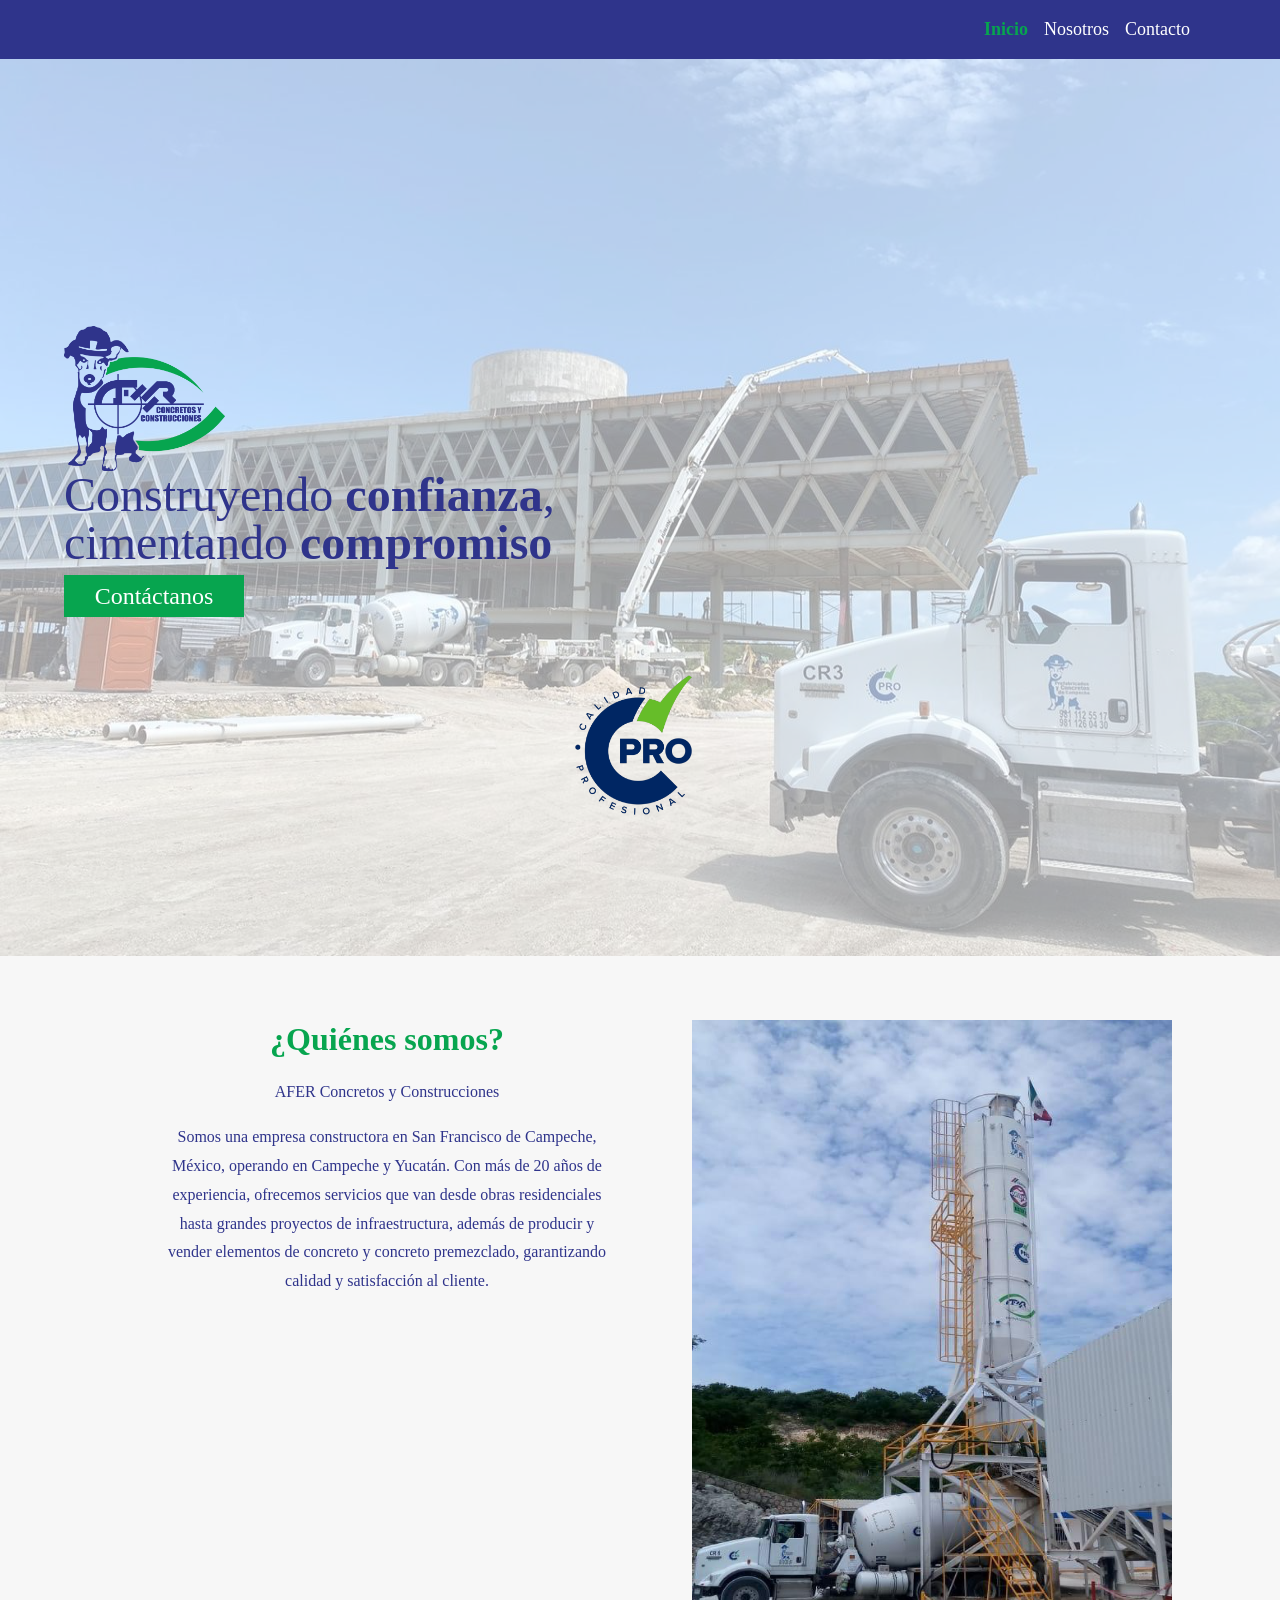
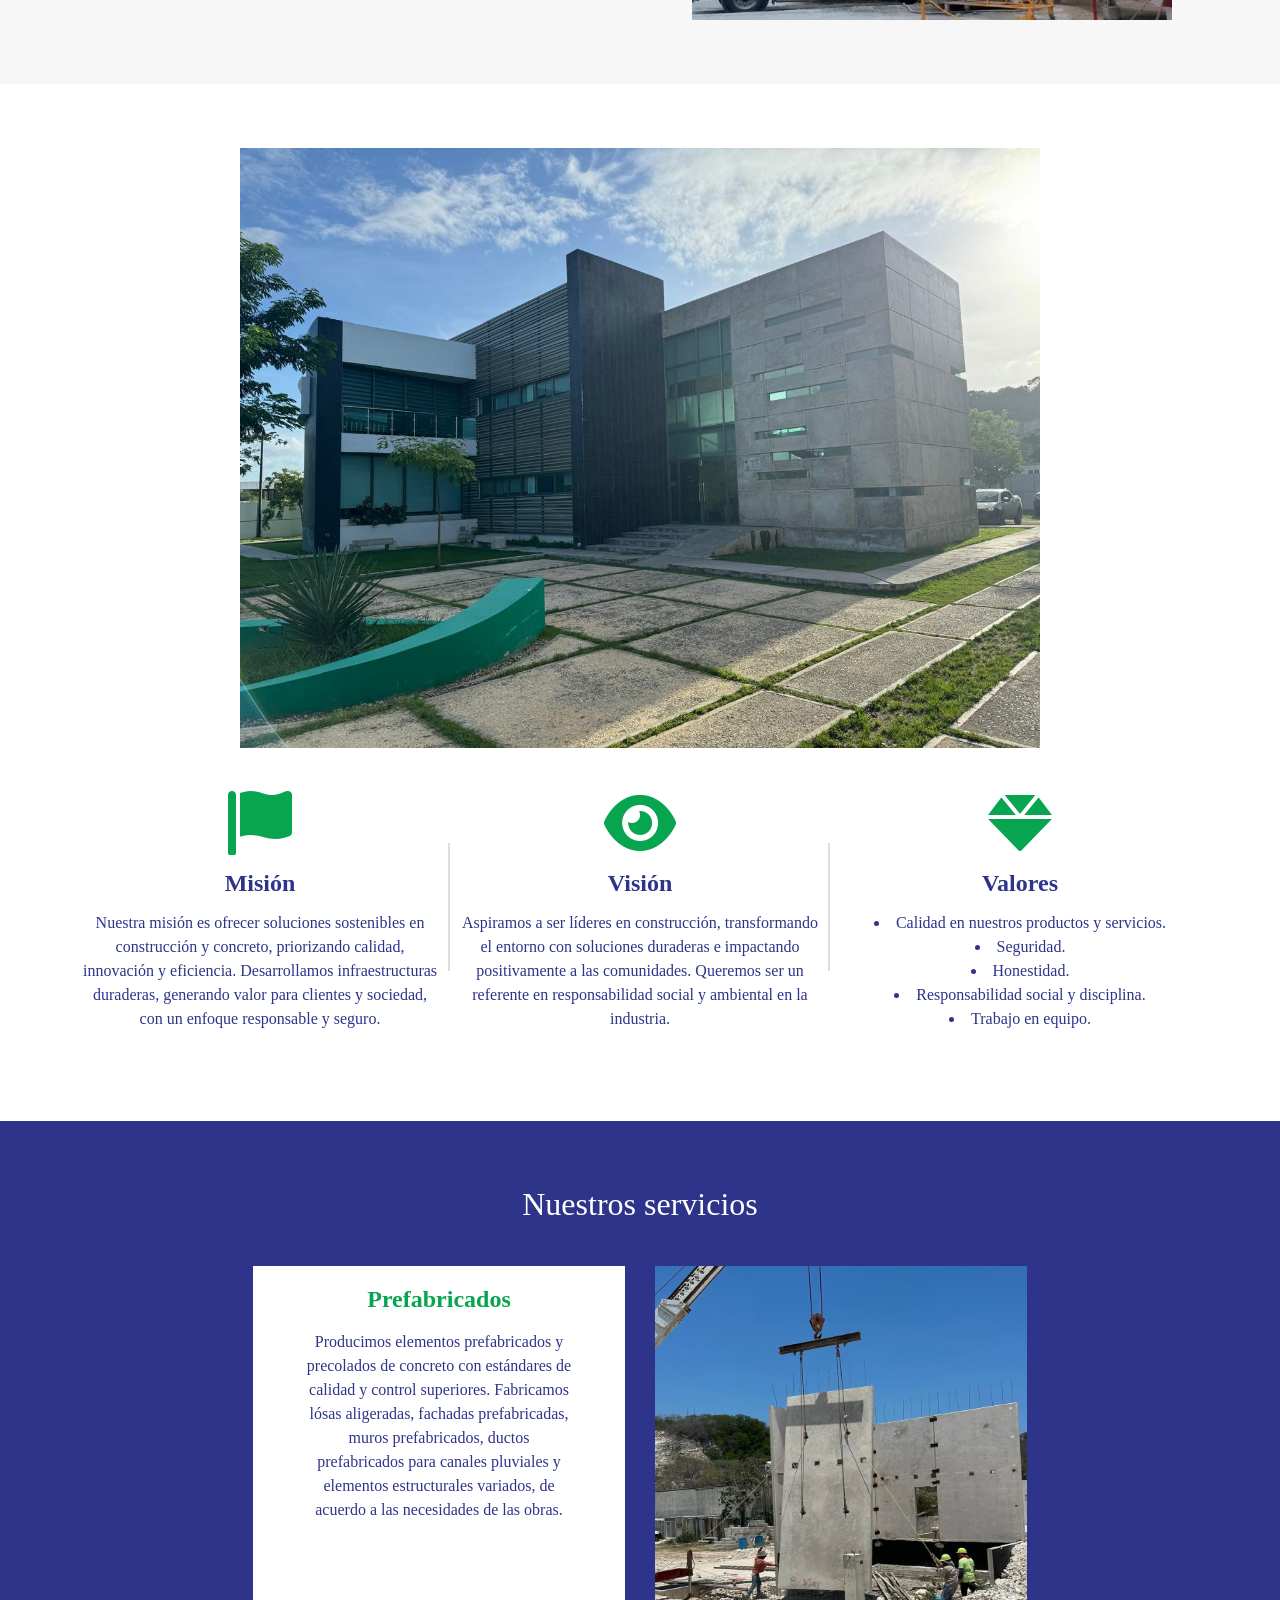
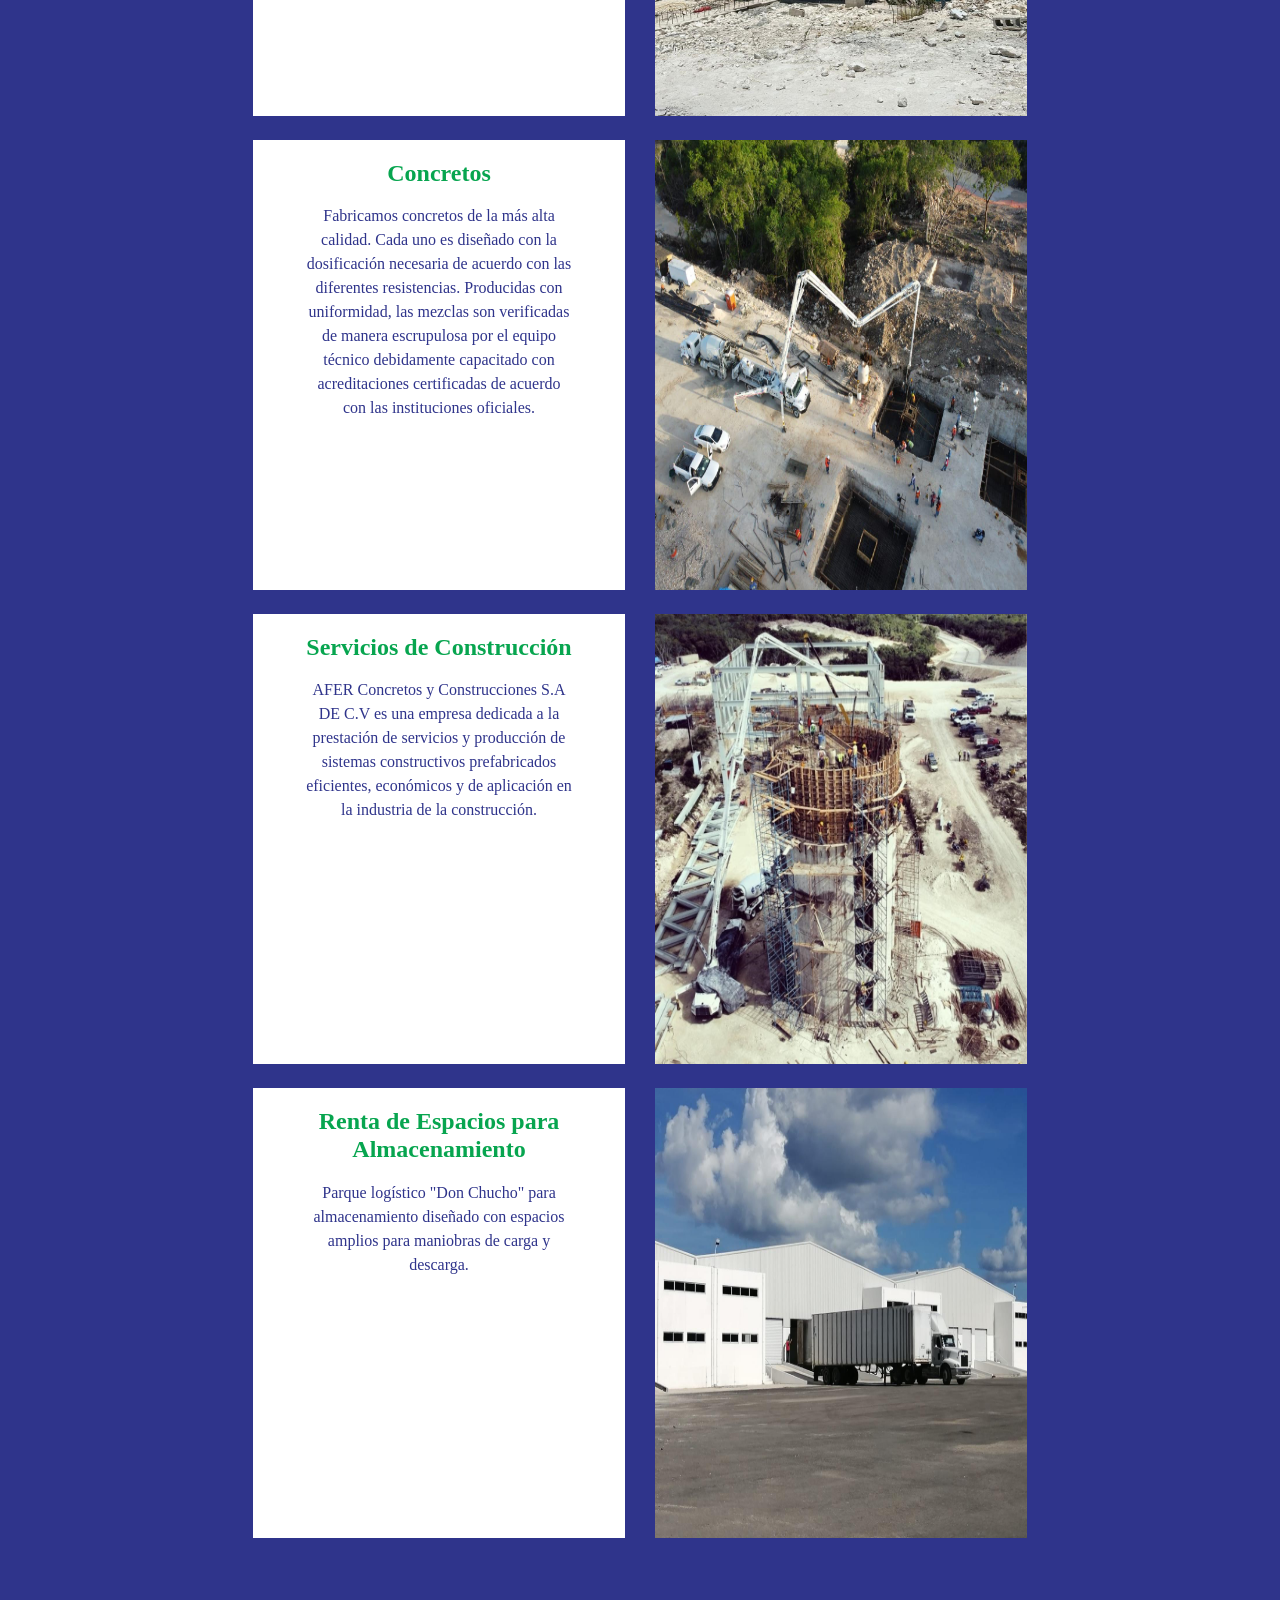
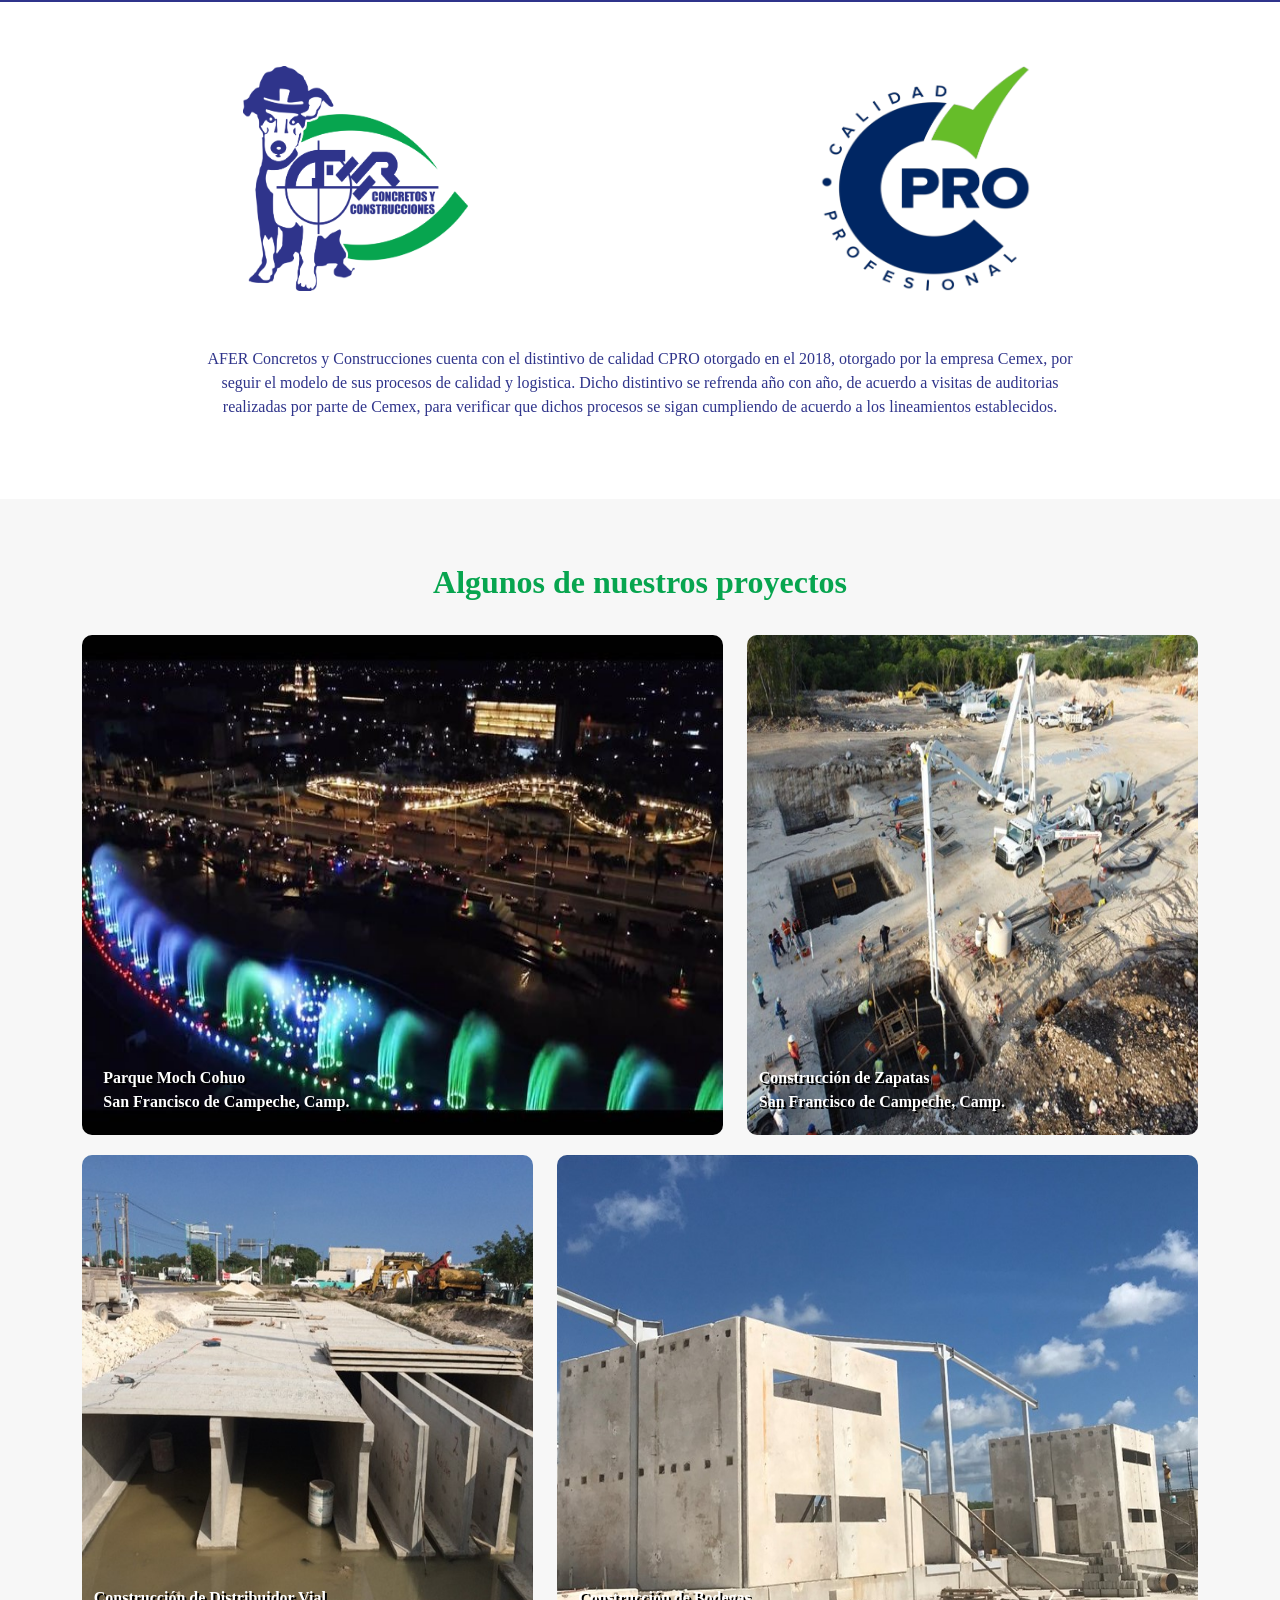
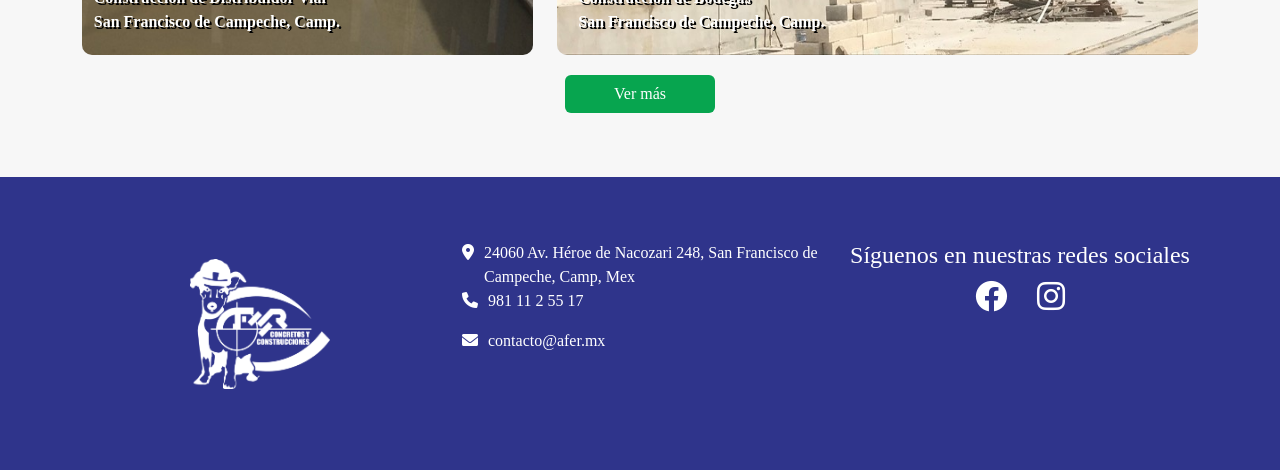
<file: index.html>
<!doctype html>
<html lang="en">
  <head>
    <meta charset="utf-8">
    <meta name="viewport" content="width=device-width, initial-scale=1">
    <title>Afer | Inicio</title>
    <link href="https://cdn.jsdelivr.net/npm/bootstrap@5.3.3/dist/css/bootstrap.min.css" rel="stylesheet" integrity="sha384-QWTKZyjpPEjISv5WaRU9OFeRpok6YctnYmDr5pNlyT2bRjXh0JMhjY6hW+ALEwIH" crossorigin="anonymous">
    <link href="https://cdnjs.cloudflare.com/ajax/libs/font-awesome/6.0.0/css/all.min.css" rel="stylesheet"/>
    <link rel="stylesheet" type="text/css" href="css/style.css">
    <link rel="stylesheet" type="text/css" href="css/footer.css">
    <link rel="stylesheet" type="text/css" href="css/header.css">
    <link rel="stylesheet" href="css/lightbox/lc_lightbox.min.css">
    <link rel="shortcut icon" href="img/iconoHeader.pngz" />
  </head>
  <body> 
    <nav class="navbar navbar-expand-lg fixed-top">
      <div class="container">
        <button class="navbar-toggler" type="button" data-bs-toggle="collapse" data-bs-target="#navbarText" aria-controls="navbarText" aria-expanded="false" aria-label="Toggle navigation">
          <span class="navbar-toggler-icon"></span>
        </button>
        <div class="collapse navbar-collapse" id="navbarText">
          <ul class="navbar-nav ms-auto mb-2 mb-lg-0 cont-nav-item">
            <li class="nav-item">
              <a class="nav-link active" aria-current="page" href="#">Inicio</a>
            </li>
            <li class="nav-item">
              <a class="nav-link" href="nosotros/">Nosotros</a>
            </li>
            <li class="nav-item">
              <a class="nav-link" href="contacto.html">Contacto</a>
            </li>
          </ul>
        </div>
      </div>
    </nav>
      <div id="imgPrincipal" class="carousel slide carousel-fade">
        <div class="carousel-inner">
          <div class="carousel-item active">
            <img src="img/carr1.jpg" class="imgprin d-block w-100" alt="...">
            <div class="cont-caption">
              <div class="cont-img-caption"></div>
              <h1 class="text-caption-prin">
                Construyendo <strong>confianza</strong>, cimentando <strong>compromiso</strong>
              </h1>
              <a href="contacto.php" class="btn-contact">Cont&aacute;ctanos</a>
              <div class="cont-logo-pro">

              </div>
            </div>
          </div>
        </div>
      </div>
      <section id="sectionWe">
        <div class="container">
          <div class="d-flex cont-textImgWe">
            <div class="col-xl-6 col-md-12 cont-textWe">
              <h2 class="titleWe">&iquest;Qui&eacute;nes somos&quest;</h2>
              <div class="textWe">
                <p>AFER Concretos y Construcciones</p>
                <p>Somos una empresa constructora en San Francisco de Campeche, M&eacute;xico, operando en Campeche y Yucat&aacute;n.
                  Con m&aacute;s de 20 a&ntilde;os de experiencia, ofrecemos servicios que van desde obras residenciales hasta grandes
                  proyectos de infraestructura, adem&aacute;s de producir y vender elementos de concreto y concreto premezclado,
                  garantizando calidad y satisfacci&oacute;n al cliente. 
                </p>

              </div>
            </div>
            <div class="col-xl-6 col-md-12 cont-imgWe">
              <img class="img-fluid" src="img/we1.jpg">
            </div>

          </div>
        </div>
      </section>
      <section id="howAreWe">
        <div class="container">
          <div class="row cont-mvv">
            <div class="col-lg-4 col-md-12 card-mvv">
              <i class="fas fa-flag fa-4x icon-mvv-g"></i>
              <div class="card-body">
                <div class="title-howaw color-b">
                  <p class="text-howaw">Misi&oacute;n</p>
                </div>
                <div class="description-howaw">
                  <p class="text-description-howaw">
                    Nuestra misi&oacute;n es ofrecer soluciones sostenibles en construcci&oacute;n y concreto, priorizando calidad, innovaci&oacute;n y eficiencia.
                    Desarrollamos infraestructuras duraderas, generando valor para clientes y sociedad, con un enfoque responsable y seguro.
                  </p>
                </div>
              </div>
            </div>
            
            <div class="col-lg-4 col-md-12 card-mvv">
              <i class="fas fa-eye fa-4x icon-mvv-g"></i>
              <div class="card-body">
                <div class="title-howaw color-b">
                  <p class="text-howaw">Visi&oacute;n</p>
                </div>
                <div class="description-howaw">
                  <p class="text-description-howaw">
                    Aspiramos a ser l&iacute;deres en construcci&oacute;n, transformando el entorno con soluciones duraderas e impactando positivamente a las comunidades. 
                    Queremos ser un referente en responsabilidad social y ambiental en la industria.
                  </p>
                </div>
              </div>
            </div>

            <div class="col-lg-4 col-md-12 card-mvv">
              <i class="fas fa-gem fa-4x icon-mvv-g"></i>
              <div class="card-body">
                <div class="title-howaw color-b">
                  <p class="text-howaw">Valores</p>
                </div>
                <div class="description-howaw">
                  <ul class="text-list-howaw">
                    <li>Calidad en nuestros productos y servicios.</li>
                    <li>Seguridad.</li>
                    <li>Honestidad.</li>
                    <li>Responsabilidad social y disciplina.</li>
                    <li>Trabajo en equipo.</li>
                  </ul>
                </div>
              </div>
            </div>
            
          </div>
          <div class="cont-img-officer">
            <img class="d-flex m-auto img-fluid" src="img/officer.jpeg" width="800px">
          </div>
        </div>
      </section>
      <section id="ourServices">
        <div class="container">
          <div class="row">
            <div class="title-ourServices">
              <h2>Nuestros servicios</h2>
            </div>
            <div class="col-12 col-xl-12 mb-4">
              <div class="card-ourServices">
                <div class="col-12 col-md-6 col-xl-4">
                  <img src="img/ourService1.jpg" class="card-img-top custom-img" alt="Trabajo 1">
                </div>
                <div class="col-12 col-md-6 col-xl-4">
                  <div class="card-body">
                    <h4 class="card-title text-center">Prefabricados</h4>
                    <p class="card-text">
                      Producimos elementos prefabricados y precolados de concreto con est&aacute;ndares de calidad y control superiores.
                      Fabricamos l&oacute;sas aligeradas, fachadas prefabricadas, muros prefabricados, ductos prefabricados para canales 
                      pluviales y elementos estructurales variados, de acuerdo a las necesidades de las obras.
                    </p>
                  </div>
                </div>
              </div>
            </div>
            <div class="col-xl-12 col-12 mb-4">
              <div class="card-ourServices">
                <div class="col-12 col-md-6 col-xl-4">
                  <img src="img/HowAW.jpg" class="card-img-top custom-img" alt="Trabajo 2">
                </div>
                <div class="col-12 col-md-6 col-xl-4">
                  <div class="card-body">
                    <h4 class="card-title text-center">Concretos</h4>
                    <p class="card-text">
                      Fabricamos concretos de la m&aacute;s alta calidad. 
                      Cada uno es dise&ntilde;ado con la dosificaci&oacute;n necesaria de acuerdo con las diferentes resistencias. 
                      Producidas con uniformidad, las mezclas son verificadas de manera escrupulosa por el equipo t&eacute;cnico 
                      debidamente capacitado con acreditaciones certificadas de acuerdo con las instituciones oficiales. 
                    </p>
                  </div>
                </div>
              </div>
            </div>
            <div class="col-xl-12 col-12 mb-4">
              <div class="card-ourServices">
                <div class="col-12 col-md-6 col-xl-4">
                  <img src="img/ourService3.jpg" class="card-img-top custom-img" alt="Trabajo 3">
                </div>
                <div class="col-12 col-md-6 col-xl-4">
                  <div class="card-body">
                    <h4 class="card-title text-center">Servicios de Construcci&oacute;n</h4>
                    <p class="card-text">
                      AFER Concretos y Construcciones S.A DE C.V es una empresa dedicada a la prestaci&oacute;n de servicios y producci&oacute;n de sistemas constructivos 
                      prefabricados eficientes, econ&oacute;micos y de aplicaci&oacute;n en la industria de la construcci&oacute;n.
                    </p>
                  </div>
                </div>
              </div>
            </div>
            <div class="col-xl-12 col-12">
              <div class="card-ourServices">
                <div class="col-12 col-md-6 col-xl-4">
                  <img src="img/ourService4.jpg" class="card-img-top custom-img" alt="Trabajo 4">
                </div>
                <div class="col-12 col-md-6 col-xl-4">
                  <div class="card-body">
                    <h4 class="card-title text-center">Renta de Espacios para Almacenamiento</h4>
                    <p class="card-text">
                      Parque log&iacute;stico "Don Chucho" para almacenamiento dise&ntilde;ado con espacios amplios para maniobras de carga y descarga.
                    </p>
                  </div>
                </div>
              </div>
            </div>
          </div>
        </div>
      </section>
      <section id="ourQuality">
        <div class="container">
          <div class="row cont-ourQuality">
            <div class="col-6">
              <div class="contain-img-ourQuality">
                <img src="img/logo_orig1.png" class="img-ourQuality">
              </div>
            </div>
            <div class="col-6">
              <div class="contain-img-ourQuality">
                <img src="img/logo2Afer.png" class="img-ourQuality">
                
              </div>
            </div>
          </div>
          <div class="row">
            <div class="col-12">
              <div class="contain-text-ourQuality">
                <p class="text-ourQuality">
                  AFER Concretos y Construcciones cuenta con el distintivo de calidad CPRO
                  otorgado en el 2018, otorgado por la empresa Cemex, por seguir el modelo de sus procesos
                  de calidad y logistica. Dicho distintivo se refrenda a&ntilde;o con a&ntilde;o, de acuerdo
                  a visitas de auditorias realizadas por parte de Cemex, para verificar que dichos procesos se sigan
                  cumpliendo de acuerdo a los lineamientos establecidos.
                </p>
              </div>
            </div>
          </div>
        </div>
      </section>
        <section id="ourWork">
          <div class="container">
            <h2>Algunos de nuestros proyectos</h2>
            <div class="row cont-ourWorkOne">
              <div class="col-12 col-xl-7 ourWork-imgLarge">
                <a class="ow1" href="img/ourWork1.jpg" title="Parque Moch Cohuo" data-lcl-txt data-lcl-autor="Autor">
                  <div class="view overlay zoom">
                    <img src="img/ourWork1.jpg" alt="Imagen grande" class="img-fluid">
                  </div>
                </a>
                <div class="text-caption">
                  <p class="title-caption">
                    Parque Moch Cohuo
                  </p>
                  <p class="location-caption">
                    San Francisco de Campeche, Camp.
                  </p>
                </div>
              </div>
              <div class="col-12 col-xl-5 ourWork-imgLarge">
                <a class="ow2" href="img/ourProject10.jpg" data-lcl-txt="" title="Construcci&oacute;n de Zapatas">  
                  <div class="view overlay zoom">
                    <img src="img/ourProject10.jpg" class="img-fluid">
                  </div>
                </a>
                <div class="text-caption">
                  <p class="title-caption">
                    Construcci&oacute;n de Zapatas
                  </p>
                  <p class="location-caption">
                    San Francisco de Campeche, Camp.
                  </p>
                </div>
              </div>
            </div>
            <div class="row cont-ourWorkOne">
              <div class="col-12 col-xl-5 ourWork-imgLarge">
                <a class="ow3" href="img/ourProject4.jpg" data-lcl-txt="" title="Construcci&oacute;n de Distribuidor Vial">  
                  <div class="view overlay zoom">
                    <img src="img/ourProject4.jpg" class="img-fluid">
                  </div>
                </a>
                <div class="text-caption">
                  <p class="title-caption">
                    Construcci&oacute;n de Distribuidor Vial
                  </p>
                  <p class="location-caption">
                    San Francisco de Campeche, Camp.
                  </p>
                </div>
              </div>
              <div class="col-12 col-xl-7 ourWork-imgLarge">
                <a class="ow4" href="img/ourProject14.jpg" title="Contrucci&oacute;n de Bodegas">
                  <div class="view overlay zoom">
                    <img src="img/ourProject14.jpg" class="img-fluid">
                  </div>
                </a>
                <div class="text-caption">
                  <p class="title-caption">
                    Construcci&oacute;n de Bodegas
                  </p>
                  <p class="location-caption">
                    San Francisco de Campeche, Camp.
                  </p>
                </div>
              </div>
            </div>
            <div class="cont-btnVM">
              <a href="nosotros/index.html#ourProjects" class="link-underline link-underline-opacity-0">
                <button type="button" class="btn">
                  Ver m&aacute;s
                </button>
              </a>
            </div>
          </div>
          <!--Miniaturas album-->
          <div class="d-none">
            <a class="ow1" href="img/ourWork1-1.jpg" data-lcl-txt="" data-lcl-auto="Autor" title="">
              <div class="view overlay zoom">
                  <img src="img/ourWork1-1.jpg" class="img-fluid rounded ">
              </div>
            </a>
          </div>
          <div class="d-none">
            <a class="ow2" href="img/ourProject10-1.jpg" data-lcl-txt="" data-lcl-auto="Autor" title="">
              <div class="view overlay zoom">
                  <img src="img/ourProject10-1.jpg" class="img-fluid rounded ">
              </div>
            </a>
          </div>
          <div class="d-none">
            <a class="ow2" href="img/ourProject10-2.jpg" data-lcl-txt="" data-lcl-auto="Autor" title="">
              <div class="view overlay zoom">
                  <img src="img/ourProject10-2.jpg" class="img-fluid rounded ">
              </div>
            </a>
          </div>
          <div class="d-none">
            <a class="ow2" href="img/ourProject10-3.jpg" data-lcl-txt="" data-lcl-auto="Autor" title="">
              <div class="view overlay zoom">
                  <img src="img/ourProject10-3.jpg" class="img-fluid rounded ">
              </div>
            </a>
          </div>
          <div class="d-none">
            <a class="ow3" href="img/ourProject4-1.jpg" data-lcl-txt="" data-lcl-auto="Autor" title="">
              <div class="view overlay zoom">
                  <img src="img/ourProject4-1.jpg" class="img-fluid rounded ">
              </div>
            </a>
          </div>
          <div class="d-none">
            <a class="ow3" href="img/ourProject4-2.jpg" data-lcl-txt="" data-lcl-auto="Autor" title="">
              <div class="view overlay zoom">
                  <img src="img/ourProject4-2.jpg" class="img-fluid rounded ">
              </div>
            </a>
          </div>
          <div class="d-none">
            <a class="ow4" href="img/ourProject14-1.jpg" data-lcl-txt="" data-lcl-auto="Autor" title="">
              <div class="view overlay zoom">
                  <img src="img/ourProject14-1.jpg" class="img-fluid rounded ">
              </div>
            </a>
          </div>
        </section>
       
    <script src="https://ajax.googleapis.com/ajax/libs/jquery/3.3.1/jquery.min.js"></script>  
    <script src="https://cdn.jsdelivr.net/npm/bootstrap@5.3.3/dist/js/bootstrap.bundle.min.js" integrity="sha384-YvpcrYf0tY3lHB60NNkmXc5s9fDVZLESaAA55NDzOxhy9GkcIdslK1eN7N6jIeHz" crossorigin="anonymous"></script>
    <script type="text/javascript" src="js/lightbox/lc_lightbox.lite.min.js"></script>
    <script type="text/javascript" src="js/script.js"></script>
    <footer class="btext-center">
      <div class="container ">
        <!-- Copyright -->
      <div class="row">
        <div class="col-md-4 res-desk">
          <div class="contain-logo-footer">
            <img src="img/logobn.png">
          </div>
        </div>
        <div class="col-12 col-md-4">
          <div class="container-info">
            <div class="icon"></div>
            <div class="direction">
              <i class="fas fa-location-dot"></i>
              <a>
                24060 Av. H&eacute;roe de Nacozari 248, San Francisco de Campeche, Camp, Mex 
              </a>
            </div>
            <div class="phone">
              <i class="fas fa-phone"></i>
              <p>
                981 11 2 55 17
              </p>
            </div>
            <div class="email">
              <i class="fas fa-envelope"></i>
              <p>
                contacto@afer.mx
              </p>
            </div>
          </div>
        </div>
        <div class="col-12 col-md-4">
          <div class="container-rs-info">
            <div class="title-rs-info">
              <h4>S&iacute;guenos en nuestras redes sociales</h4>
            </div>
            <div class="container-icon-info">
              <a href="https://shorturl.at/lHMwv" target="_blank">
                <div class="icon-fb">
                  <i class="fab fa-facebook fa-2x"></i>
                </div>
              </a>
              <a href="https://shorturl.at/RkrIl" target="_blank">
                <div class="icon-ig">
                  <i class="fab fa-instagram fa-2x"></i>
                </div>
              </a>
            </div>
          </div>
          
        </div>
        <div class="col-12 col-md-12 res-mob">
          <div class="contain-logo-footer">
            <img src="img/logobn.png">
          </div>
        </div>
      </div>
    </div>
  </div>
      <!-- Copyright -->
</div>
</footer>
  </body>
</html>
</file>
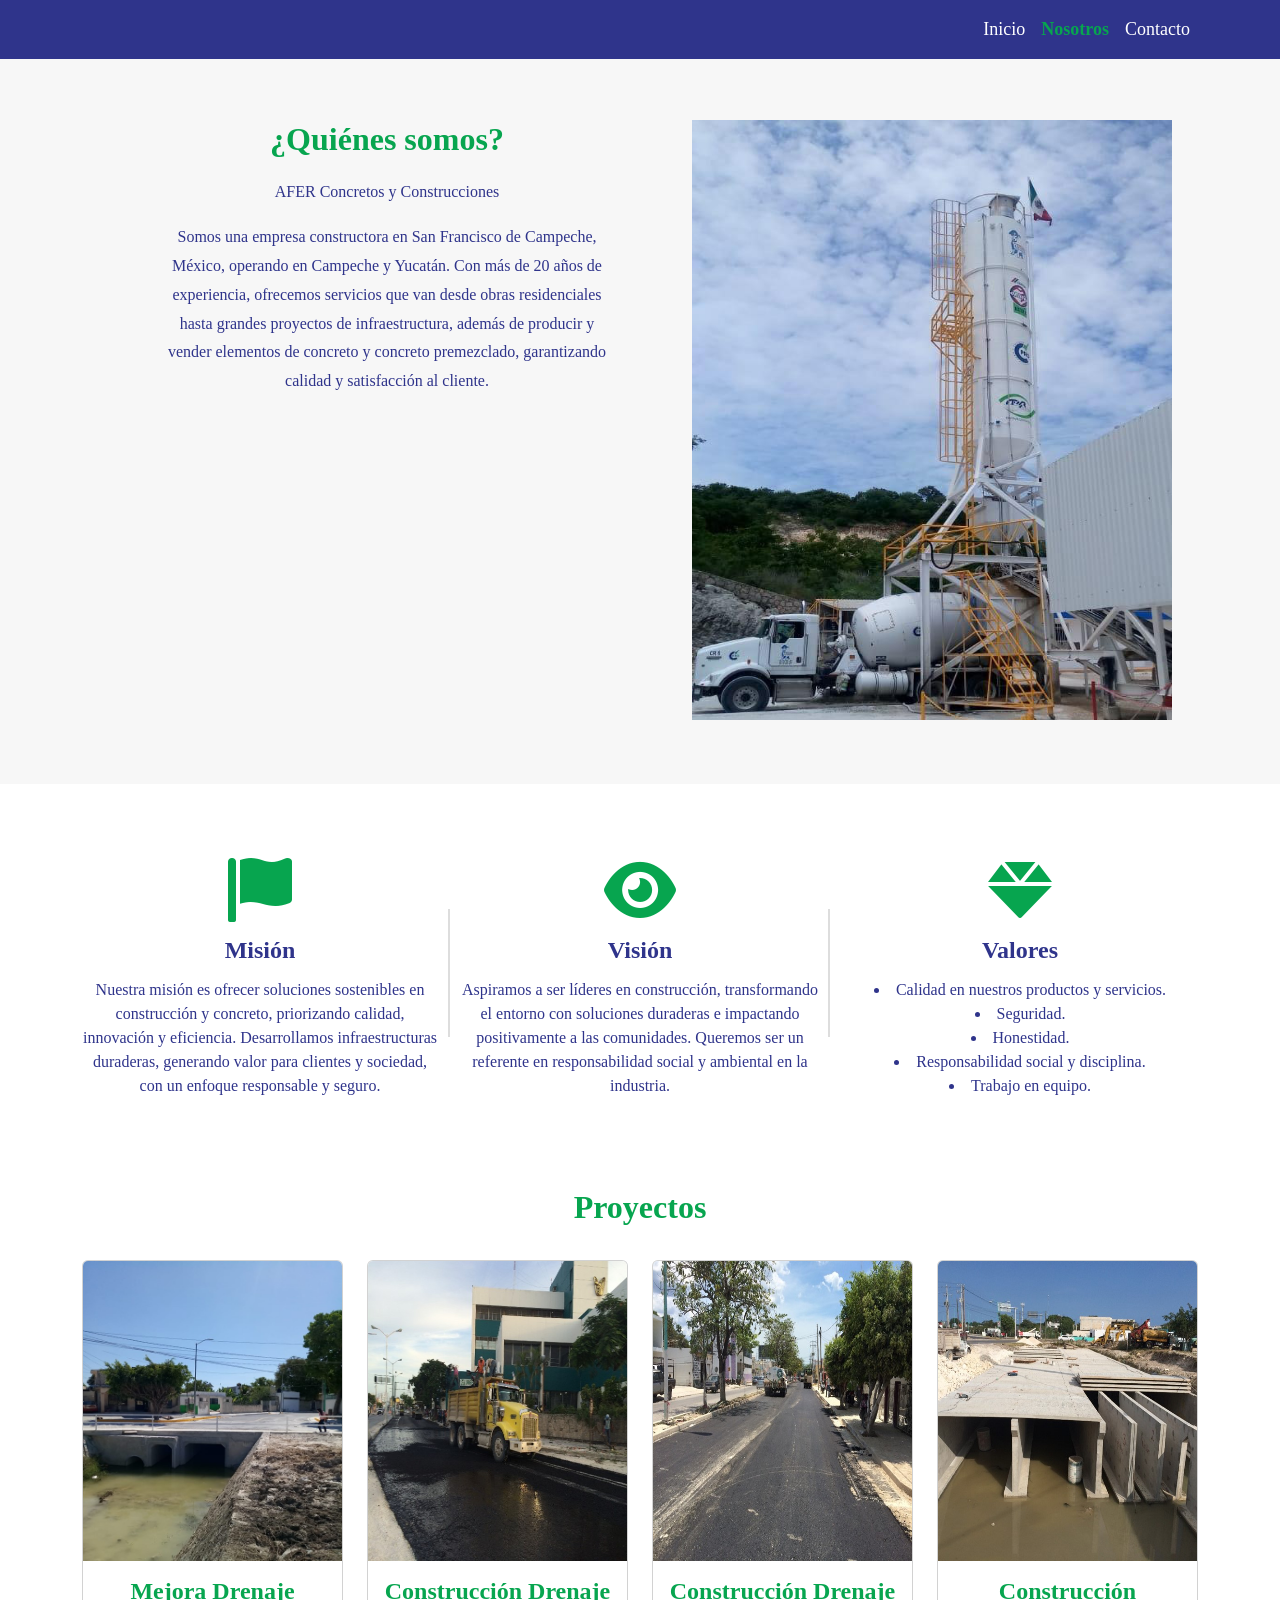
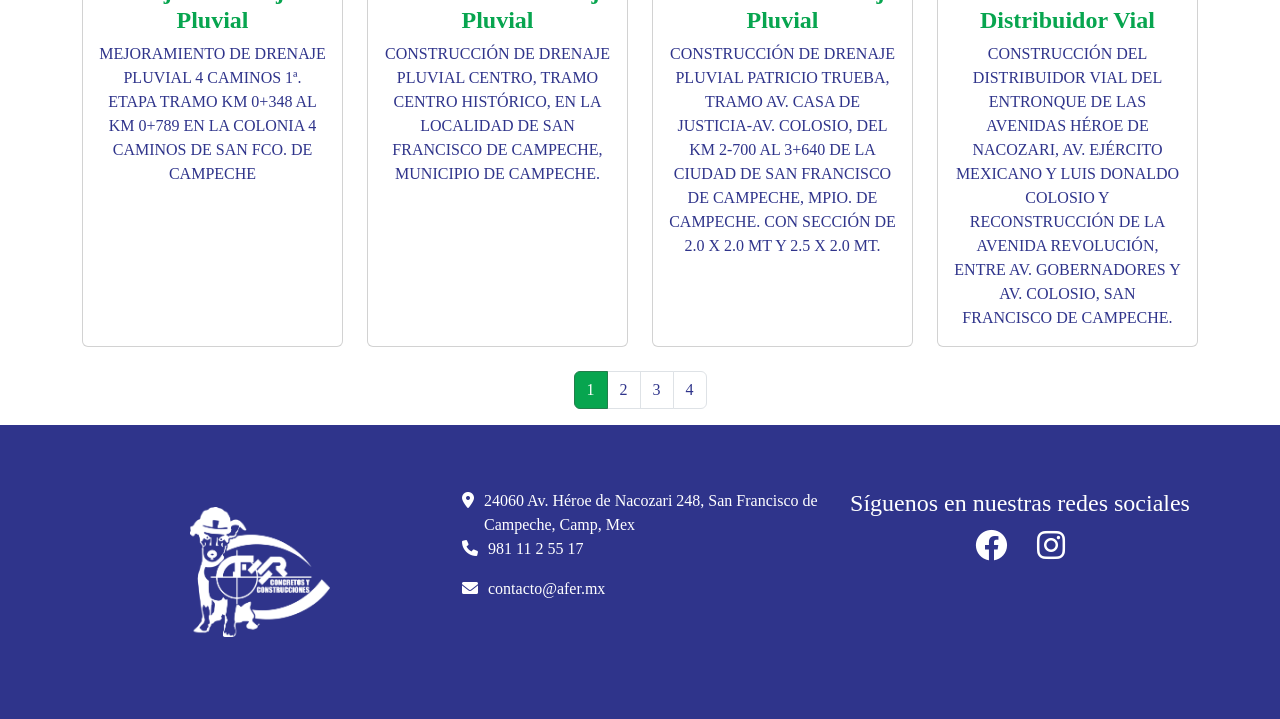
<file: nosotros/index.html>
<!doctype html>
<html lang="en">
  <head>
    <meta charset="utf-8">
    <meta name="viewport" content="width=device-width, initial-scale=1">
    <title>Afer | Nosotros</title>
    <link href="https://cdn.jsdelivr.net/npm/bootstrap@5.3.3/dist/css/bootstrap.min.css" rel="stylesheet" integrity="sha384-QWTKZyjpPEjISv5WaRU9OFeRpok6YctnYmDr5pNlyT2bRjXh0JMhjY6hW+ALEwIH" crossorigin="anonymous">
    <link href="https://cdnjs.cloudflare.com/ajax/libs/font-awesome/6.0.0/css/all.min.css" rel="stylesheet"/>
    <link rel="stylesheet" type="text/css" href="../css/project.css">
    <link rel="stylesheet" type="text/css" href="../css/header.css">
    <link rel="stylesheet" type="text/css" href="../css/footer.css">
    <link rel="stylesheet" type="text/css" href="../css/style.css">
    <link rel="stylesheet" href="../css/lightbox/lc_lightbox.min.css">
  </head>
  <body>
  <nav class="navbar navbar-expand-lg fixed-top">
    <div class="container">
      <button class="navbar-toggler" type="button" data-bs-toggle="collapse" data-bs-target="#navbarText" aria-controls="navbarText" aria-expanded="false" aria-label="Toggle navigation">
        <span class="navbar-toggler-icon"></span>
      </button>
      <div class="collapse navbar-collapse" id="navbarText">
        <ul class="navbar-nav ms-auto mb-2 mb-lg-0 cont-nav-item">
          <li class="nav-item">
            <a class="nav-link" aria-current="page" href="../">Inicio</a>
          </li>
          <li class="nav-item">
            <a class="nav-link active" href="#">Nosotros</a>
          </li>
          <li class="nav-item">
            <a class="nav-link" href="../contacto.html">Contacto</a>
          </li>
        </ul>
      </div>
    </div>
  </nav>
  <section id="weAre">
    <div class="container">
      <div class="d-flex cont-textImgWe">
        <div class="col-xl-6 col-md-12 cont-textWe">
          <h2 class="titleWe">&iquest;Qui&eacute;nes somos&quest;</h2>
          <div class="textWe">
            <p>AFER Concretos y Construcciones</p>
            <p>Somos una empresa constructora en San Francisco de Campeche, M&eacute;xico, operando en Campeche y Yucat&aacute;n.
                  Con m&aacute;s de 20 a&ntilde;os de experiencia, ofrecemos servicios que van desde obras residenciales hasta grandes
                  proyectos de infraestructura, adem&aacute;s de producir y vender elementos de concreto y concreto premezclado,
                  garantizando calidad y satisfacci&oacute;n al cliente. 
            </p>
          </div>
        </div>
        <div class="col-xl-6 col-md-12 cont-imgWe">
          <img class="img-fluid" src="../img/we1.jpg">
        </div>
      </div>
    </div>
  </section>
      <section id="howAreWe">
        <div class="container">
          <div class="row cont-mvv">
            <div class="col-lg-4 col-md-12 card-mvv">
              <i class="fas fa-flag fa-4x icon-mvv-g"></i>
              <div class="card-body">
                <div class="title-howaw color-b">
                  <p class="text-howaw">Misi&oacute;n</p>
                </div>
                <div class="description-howaw">
                  <p class="text-description-howaw">
                    Nuestra misión es ofrecer soluciones sostenibles en construcción y concreto, priorizando calidad, innovación y eficiencia.
                    Desarrollamos infraestructuras duraderas, generando valor para clientes y sociedad, con un enfoque responsable y seguro.
                  </p>
                </div>
              </div>
            </div>
            
            <div class="col-lg-4 col-md-12 card-mvv">
              <i class="fas fa-eye fa-4x icon-mvv-g"></i>
              <div class="card-body">
                <div class="title-howaw color-b">
                  <p class="text-howaw">Visi&oacute;n</p>
                </div>
                <div class="description-howaw">
                  <p class="text-description-howaw">
                    Aspiramos a ser líderes en construcción, transformando el entorno con soluciones duraderas e impactando positivamente a las comunidades. 
                    Queremos ser un referente en responsabilidad social y ambiental en la industria.
                  </p>
                </div>
              </div>
            </div>

            <div class="col-lg-4 col-md-12 card-mvv">
              <i class="fas fa-gem fa-4x icon-mvv-g"></i>
              <div class="card-body">
                <div class="title-howaw color-b">
                  <p class="text-howaw">Valores</p>
                </div>
                <div class="description-howaw">
                <ul class="text-list-howaw">
                    <li>Calidad en nuestros productos y servicios.</li>
                    <li>Seguridad.</li>
                    <li>Honestidad.</li>
                    <li>Responsabilidad social y disciplina.</li>
                    <li>Trabajo en equipo.</li>
                  </ul>
                </div>
              </div>
            </div>
            
          </div>
        </div>
      </section>
      <section id="ourProjects">
        <div class="container">
          <h2 class="title-ourProjects">Proyectos</h2>
          <div class="row" id="card-container">
            <!-- Las tarjetas se agregarán dinámicamente aquí -->
          </div>
          <!-- Paginador -->
          <nav>
            <ul class="pagination justify-content-center" id="pagination">
              <!-- Los botones de paginación se agregarán dinámicamente aquí -->
            </ul>
          </nav>
        </div>
        <!--Album Miniaturas-->
        <div class="d-none">
          <a class="op1" href="../img/ourProject1-1.jpg" data-lcl-txt="" data-lcl-auto="Autor" title="">
            <div class="view overlay zoom">
                <img src="../img/ourProject1-1.jpg" class="img-fluid rounded ">
            </div>
          </a>
        </div>
        <div class="d-none">
          <a class="op1" href="../img/ourProject1-2.jpg" data-lcl-txt="" data-lcl-auto="Autor" title="">
            <div class="view overlay zoom">
                <img src="../img/ourProject1-2.jpg" class="img-fluid rounded ">
            </div>
          </a>
        </div>
        <div class="d-none">
          <a class="op1" href="../img/ourProject1-3.jpg" data-lcl-txt="" data-lcl-auto="Autor" title="">
            <div class="view overlay zoom">
                <img src="../img/ourProject1-3.jpg" class="img-fluid rounded ">
            </div>
          </a>
        </div>
        
        <div class="d-none">
          <a class="op2" href="../img/ourProject2-1.jpg" data-lcl-txt="" data-lcl-auto="Autor" title="">
            <div class="view overlay zoom">
                <img src="../img/ourProject2-1.jpg" class="img-fluid rounded ">
            </div>
          </a>
        </div>
        <div class="d-none">
          <a class="op2" href="../img/ourProject2-2.jpg" data-lcl-txt="" data-lcl-auto="Autor" title="">
            <div class="view overlay zoom">
                <img src="../img/ourProject2-2.jpg" class="img-fluid rounded ">
            </div>
          </a>
        </div>
        <div class="d-none">
          <a class="op2" href="../img/ourProject2-3.jpg" data-lcl-txt="" data-lcl-auto="Autor" title="">
            <div class="view overlay zoom">
                <img src="../img/ourProject2-3.jpg" class="img-fluid rounded ">
            </div>
          </a>
        </div>

        <div class="d-none">
          <a class="op3" href="../img/ourProject3-1.jpg" data-lcl-txt="" data-lcl-auto="Autor" title="">
            <div class="view overlay zoom">
                <img src="../img/ourProject3-1.jpg" class="img-fluid rounded ">
            </div>
          </a>
        </div>
        <div class="d-none">
          <a class="op3" href="../img/ourProject3-2.jpg" data-lcl-txt="" data-lcl-auto="Autor" title="">
            <div class="view overlay zoom">
                <img src="../img/ourProject3-2.jpg" class="img-fluid rounded ">
            </div>
          </a>
        </div>
        <div class="d-none">
          <a class="op3" href="../img/ourProject3-3.jpg" data-lcl-txt="" data-lcl-auto="Autor" title="">
            <div class="view overlay zoom">
                <img src="../img/ourProject3-3.jpg" class="img-fluid rounded ">
            </div>
          </a>
        </div>
        <div class="d-none">
          <a class="op3" href="../img/ourProject3-4.jpg" data-lcl-txt="" data-lcl-auto="Autor" title="">
            <div class="view overlay zoom">
                <img src="../img/ourProject3-4.jpg" class="img-fluid rounded ">
            </div>
          </a>
        </div>

        <div class="d-none">
          <a class="op4" href="../img/ourProject4-1.jpg" data-lcl-txt="" data-lcl-auto="Autor" title="">
            <div class="view overlay zoom">
                <img src="../img/ourProject4-1.jpg" class="img-fluid rounded ">
            </div>
          </a>
        </div>
        <div class="d-none">
          <a class="op4" href="../img/ourProject4-2.jpg" data-lcl-txt="" data-lcl-auto="Autor" title="">
            <div class="view overlay zoom">
                <img src="../img/ourProject4-2.jpg" class="img-fluid rounded ">
            </div>
          </a>
        </div>
        <div class="d-none">
          <a class="op4" href="../img/ourProject4-3.jpg" data-lcl-txt="" data-lcl-auto="Autor" title="">
            <div class="view overlay zoom">
                <img src="../img/ourProject4-3.jpg" class="img-fluid rounded ">
            </div>
          </a>
        </div>

        <div class="d-none">
          <a class="op5" href="../img/ourProject5-1.jpg" data-lcl-txt="" data-lcl-auto="Autor" title="">
            <div class="view overlay zoom">
                <img src="../img/ourProject5-1.jpg" class="img-fluid rounded ">
            </div>
          </a>
        </div>
        <div class="d-none">
          <a class="op5" href="../img/ourProject5-2.jpg" data-lcl-txt="" data-lcl-auto="Autor" title="">
            <div class="view overlay zoom">
                <img src="../img/ourProject5-2.jpg" class="img-fluid rounded ">
            </div>
          </a>
        </div>
        <div class="d-none">
          <a class="op5" href="../img/ourProject5-3.jpg" data-lcl-txt="" data-lcl-auto="Autor" title="">
            <div class="view overlay zoom">
                <img src="../img/ourProject5-3.jpg" class="img-fluid rounded ">
            </div>
          </a>
        </div>

        <div class="d-none">
          <a class="op6" href="../img/ourProject6-1.jpg" data-lcl-txt="" data-lcl-auto="Autor" title="">
            <div class="view overlay zoom">
                <img src="../img/ourProject6-1.jpg" class="img-fluid rounded ">
            </div>
          </a>
        </div>
        <div class="d-none">
          <a class="op6" href="../img/ourProject6-2.jpg" data-lcl-txt="" data-lcl-auto="Autor" title="">
            <div class="view overlay zoom">
                <img src="../img/ourProject6-2.jpg" class="img-fluid rounded ">
            </div>
          </a>
        </div>

        <div class="d-none">
          <a class="op7" href="../img/ourProject7-1.jpg" data-lcl-txt="" data-lcl-auto="Autor" title="">
            <div class="view overlay zoom">
                <img src="../img/ourProject7-1.jpg" class="img-fluid rounded ">
            </div>
          </a>
        </div>
        <div class="d-none">
          <a class="op7" href="../img/ourProject7-2.jpg" data-lcl-txt="" data-lcl-auto="Autor" title="">
            <div class="view overlay zoom">
                <img src="../img/ourProject7-2.jpg" class="img-fluid rounded ">
            </div>
          </a>
        </div>
        <div class="d-none">
          <a class="op7" href="../img/ourProject7-3.jpg" data-lcl-txt="" data-lcl-auto="Autor" title="">
            <div class="view overlay zoom">
                <img src="../img/ourProject7-3.jpg" class="img-fluid rounded ">
            </div>
          </a>
        </div>

        <div class="d-none">
          <a class="op8" href="../img/ourProject8-1.jpg" data-lcl-txt="" data-lcl-auto="Autor" title="">
            <div class="view overlay zoom">
                <img src="../img/ourProject8-1.jpg" class="img-fluid rounded ">
            </div>
          </a>
        </div>
        <div class="d-none">
          <a class="op8" href="../img/ourProject8-2.jpg" data-lcl-txt="" data-lcl-auto="Autor" title="">
            <div class="view overlay zoom">
                <img src="../img/ourProject8-2.jpg" class="img-fluid rounded ">
            </div>
          </a>
        </div>
        <div class="d-none">
          <a class="op8" href="../img/ourProject8-3.jpg" data-lcl-txt="" data-lcl-auto="Autor" title="">
            <div class="view overlay zoom">
                <img src="../img/ourProject8-3.jpg" class="img-fluid rounded ">
            </div>
          </a>
        </div>

        <div class="d-none">
          <a class="op9" href="../img/ourProject9-1.jpg" data-lcl-txt="" data-lcl-auto="Autor" title="">
            <div class="view overlay zoom">
                <img src="../img/ourProject9-1.jpg" class="img-fluid rounded ">
            </div>
          </a>
        </div>
        <div class="d-none">
          <a class="op9" href="../img/ourProject9-2.jpg" data-lcl-txt="" data-lcl-auto="Autor" title="">
            <div class="view overlay zoom">
                <img src="../img/ourProject9-2.jpg" class="img-fluid rounded ">
            </div>
          </a>
        </div>
        <div class="d-none">
          <a class="op9" href="../img/ourProject9-3.jpg" data-lcl-txt="" data-lcl-auto="Autor" title="">
            <div class="view overlay zoom">
                <img src="../img/ourProject9-3.jpg" class="img-fluid rounded ">
            </div>
          </a>
        </div>

        <div class="d-none">
          <a class="op10" href="../img/ourProject10-1.jpg" data-lcl-txt="" data-lcl-auto="Autor" title="">
            <div class="view overlay zoom">
                <img src="../img/ourProject10-1.jpg" class="img-fluid rounded ">
            </div>
          </a>
        </div>
        <div class="d-none">
          <a class="op10" href="../img/ourProject10-2.jpg" data-lcl-txt="" data-lcl-auto="Autor" title="">
            <div class="view overlay zoom">
                <img src="../img/ourProject10-2.jpg" class="img-fluid rounded ">
            </div>
          </a>
        </div>
        <div class="d-none">
          <a class="op10" href="../img/ourProject10-3.jpg" data-lcl-txt="" data-lcl-auto="Autor" title="">
            <div class="view overlay zoom">
                <img src="../img/ourProject10-3.jpg" class="img-fluid rounded ">
            </div>
          </a>
        </div>

        <div class="d-none">
          <a class="op11" href="../img/ourProject11-1.jpg" data-lcl-txt="" data-lcl-auto="Autor" title="">
            <div class="view overlay zoom">
                <img src="../img/ourProject11-1.jpg" class="img-fluid rounded ">
            </div>
          </a>
        </div>
        <div class="d-none">
          <a class="op11" href="../img/ourProject11-2.jpg" data-lcl-txt="" data-lcl-auto="Autor" title="">
            <div class="view overlay zoom">
                <img src="../img/ourProject11-2.jpg" class="img-fluid rounded ">
            </div>
          </a>
        </div>
        <div class="d-none">
          <a class="op11" href="../img/ourProject11-3.jpg" data-lcl-txt="" data-lcl-auto="Autor" title="">
            <div class="view overlay zoom">
                <img src="../img/ourProject11-3.jpg" class="img-fluid rounded ">
            </div>
          </a>
        </div>

        <div class="d-none">
          <a class="op12" href="../img/ourProject12-1.jpg" data-lcl-txt="" data-lcl-auto="Autor" title="">
            <div class="view overlay zoom">
                <img src="../img/ourProject12-1.jpg" class="img-fluid rounded ">
            </div>
          </a>
        </div>
        <div class="d-none">
          <a class="op12" href="../img/ourProject12-2.jpg" data-lcl-txt="" data-lcl-auto="Autor" title="">
            <div class="view overlay zoom">
                <img src="../img/ourProject12-2.jpg" class="img-fluid rounded ">
            </div>
          </a>
        </div>
        <div class="d-none">
          <a class="op12" href="../img/ourProject12-3.jpg" data-lcl-txt="" data-lcl-auto="Autor" title="">
            <div class="view overlay zoom">
                <img src="../img/ourProject12-3.jpg" class="img-fluid rounded ">
            </div>
          </a>
        </div>

        <div class="d-none">
          <a class="op13" href="../img/ourProject13-1.jpg" data-lcl-txt="" data-lcl-auto="Autor" title="">
            <div class="view overlay zoom">
                <img src="../img/ourProject13-1.jpg" class="img-fluid rounded ">
            </div>
          </a>
        </div>
        <div class="d-none">
          <a class="op13" href="../img/ourProject13-2.jpg" data-lcl-txt="" data-lcl-auto="Autor" title="">
            <div class="view overlay zoom">
                <img src="../img/ourProject13-2.jpg" class="img-fluid rounded ">
            </div>
          </a>
        </div>

        <div class="d-none">
          <a class="op14" href="../img/ourProject14-1.jpg" data-lcl-txt="" data-lcl-auto="Autor" title="">
            <div class="view overlay zoom">
                <img src="../img/ourProject14-1.jpg" class="img-fluid rounded ">
            </div>
          </a>
        </div>

        <div class="d-none">
          <a class="op15" href="../img/ourProject15-1.jpg" data-lcl-txt="" data-lcl-auto="Autor" title="">
            <div class="view overlay zoom">
                <img src="../img/ourProject15-1.jpg" class="img-fluid rounded ">
            </div>
          </a>
        </div>
        <div class="d-none">
          <a class="op15" href="../img/ourProject15-2.jpg" data-lcl-txt="" data-lcl-auto="Autor" title="">
            <div class="view overlay zoom">
                <img src="../img/ourProject15-2.jpg" class="img-fluid rounded ">
            </div>
          </a>
        </div>
        <div class="d-none">
          <a class="op15" href="../img/ourProject15-3.jpg" data-lcl-txt="" data-lcl-auto="Autor" title="">
            <div class="view overlay zoom">
                <img src="../img/ourProject15-3.jpg" class="img-fluid rounded ">
            </div>
          </a>
        </div>
        
        <!--Fin Album miniaturas-->
      </section>
    <script src="https://ajax.googleapis.com/ajax/libs/jquery/3.3.1/jquery.min.js"></script>
    <script src="https://cdn.jsdelivr.net/npm/bootstrap@5.3.3/dist/js/bootstrap.bundle.min.js" integrity="sha384-YvpcrYf0tY3lHB60NNkmXc5s9fDVZLESaAA55NDzOxhy9GkcIdslK1eN7N6jIeHz" crossorigin="anonymous"></script> 
    <script type="text/javascript" src="../js/lightbox/lc_lightbox.lite.min.js"></script>
    <script type="text/javascript" src="../js/script.js"></script>
    <script type="text/javascript" src="../js/projectScript.js"></script>
    <footer class="btext-center">
          <div class="container ">
            <!-- Copyright -->
          <div class="row">
            <div class="col-md-4 res-desk">
              <div class="contain-logo-footer">
                <img src="../img/logobn.png">
              </div>
            </div>
            <div class="col-12 col-md-4">
              <div class="container-info">
                <div class="icon"></div>
                <div class="direction">
                  <i class="fas fa-location-dot"></i>
                  <a>
                    24060 Av. H&eacute;roe de Nacozari 248, San Francisco de Campeche, Camp, Mex 
                  </a>
                </div>
                <div class="phone">
                  <i class="fas fa-phone"></i>
                  <p>
                    981 11 2 55 17
                  </p>
                </div>
                <div class="email">
                  <i class="fas fa-envelope"></i>
                  <p>
                    contacto@afer.mx
                  </p>
                </div>
              </div>
            </div>
            <div class="col-12 col-md-4">
              <div class="container-rs-info">
                <div class="title-rs-info">
                  <h4>S&iacute;guenos en nuestras redes sociales</h4>
                </div>
                <div class="container-icon-info">
                  <a href="https://shorturl.at/lHMwv" target="_blank">
                    <div class="icon-fb">
                      <i class="fab fa-facebook fa-2x"></i>
                    </div>
                  </a>
                  <a href="https://shorturl.at/RkrIl" target="_blank">
                    <div class="icon-ig">
                      <i class="fab fa-instagram fa-2x"></i>
                    </div>
                  </a>
                </div>
              </div>
              
            </div>
            <div class="col-12 col-md-12 res-mob">
              <div class="contain-logo-footer">
                <img src="../img/logobn.png">
              </div>
            </div>
          </div>
        </div>
      </div>
          <!-- Copyright -->
    </div>
  </footer>
  </body>
</html>
</file>
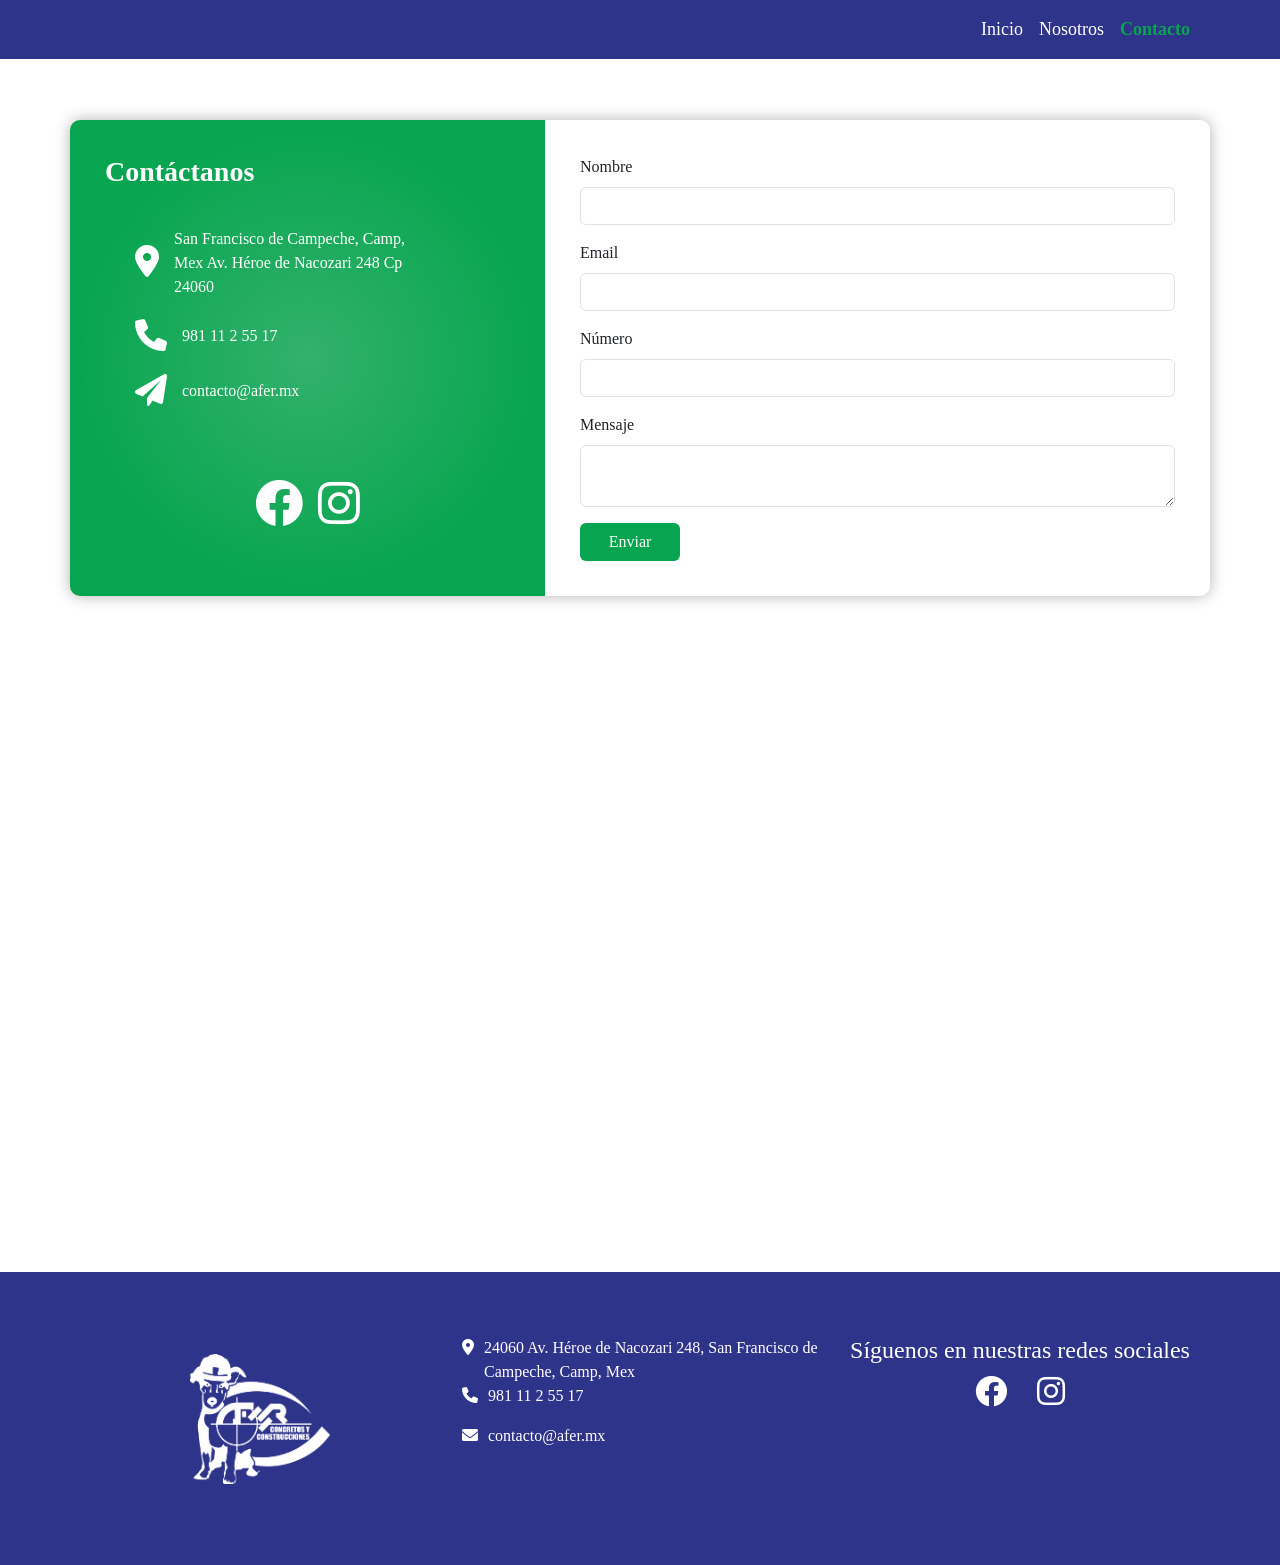
<file: contacto.html>
<!doctype html>
<html lang="en">
  <head>
    <meta charset="utf-8">
    <meta name="viewport" content="width=device-width, initial-scale=1">
    <title>Afer | Contacto</title>
    <link href="https://cdn.jsdelivr.net/npm/bootstrap@5.3.3/dist/css/bootstrap.min.css" rel="stylesheet" integrity="sha384-QWTKZyjpPEjISv5WaRU9OFeRpok6YctnYmDr5pNlyT2bRjXh0JMhjY6hW+ALEwIH" crossorigin="anonymous">
    <link href="https://cdnjs.cloudflare.com/ajax/libs/font-awesome/6.0.0/css/all.min.css" rel="stylesheet"/>
    <link rel="stylesheet" type="text/css" href="css/contact.css">
    <link rel="stylesheet" type="text/css" href="css/header.css">
    <link rel="stylesheet" type="text/css" href="css/footer.css">
    <link rel="stylesheet" type="text/css" href="css/style.css">
    <script src="https://www.google.com/recaptcha/api.js" async defer></script>

    
  </head>
  <body>
    <nav class="navbar navbar-expand-lg fixed-top">
      <div class="container">
        <button class="navbar-toggler" type="button" data-bs-toggle="collapse" data-bs-target="#navbarText" aria-controls="navbarText" aria-expanded="false" aria-label="Toggle navigation">
          <span class="navbar-toggler-icon"></span>
        </button>
        <div class="collapse navbar-collapse" id="navbarText">
          <ul class="navbar-nav ms-auto mb-2 mb-lg-0 cont-nav-item">
            <li class="nav-item">
              <a class="nav-link" aria-current="page" href="index.html">Inicio</a>
            </li>
            <li class="nav-item">
              <a class="nav-link" href="nosotros/">Nosotros</a>
            </li>
            <li class="nav-item">
              <a class="nav-link active" href="#">Contacto</a>
            </li>
          </ul>
        </div>
      </div>
    </nav>
      <section id="contact">
        <div id="message-alert"></div>
        <div class="container cont-data-contact mb-4">
            <div class="row card-data-contact mb-4">
                <div class="col-lg-5 col-md-12 cont-bg-green">
                  <h3 class="title-data-contact">
                    Cont&aacute;ctanos
                  </h3>
                    <div class="data-contact d-flex">  
                        <div class="info-contact col-md-12 d-flex">
                          <div class="icon-location">
                            <i class="fas fa-location-dot fa-2x"></i>
                          </div>
                          <div class="text-info-contact">
                            <p>
                              San Francisco de Campeche, Camp, Mex 
                              Av. H&eacute;roe de Nacozari 248 Cp 24060
                            </p>                       
                          </div>
                        </div>
                        <div class="info-contact col-md-12 d-flex">
                          <div class="icon-location">
                            <i class="fas fa-phone fa-2x"></i>
                          </div>
                          <div class="text-info-contact">
                            <p>
                              981 11 2 55 17
                            </p>                           
                          </div>
                        </div>
                        <div class="info-contact col-md-12 d-flex">
                          <div class="icon-location">
                            <i class="fas fa-paper-plane fa-2x"></i>
                          </div>
                          <div class="text-info-contact">
                            <p>
                              contacto@afer.mx
                            </p>                           
                          </div>
                        </div>
                    </div>
                    <div class="row rs-contact">
                      <div class="col-md-12 col-rs-contact">
                        <div class="contain-icon-rs">
                          <div class="icon-fb">
                            <a href="https://shorturl.at/lHMwv" target="_blank">
                              <i class="fab fa-facebook fa-3x"></i>
                            </a>
                          </div>
                          <div class="icon-ig">
                            <a href="https://shorturl.at/RkrIl" target="_blank">
                              <i class="fab fa-instagram fa-3x"></i>
                            </a>
                          </div>
                        </div>
                      </div>
        
                    </div>
                </div>
                <div class="col-md-12 col-lg-7 cont-form-bg-w">
                  <form id="contactForm">
                    <div class="mb-3">
                      <label for="inputName" class="form-label">Nombre</label>
                      <input type="text" class="form-control" id="inputName" name="name" required>
                    </div>
                    <div class="mb-3">
                      <label for="inputEmail" class="form-label">Email</label>
                      <input type="email" class="form-control" id="inputEmail" name="email" required> 
                    </div>
                    <div class="mb-3">
                      <label for="inputPhone" class="form-label">N&uacute;mero</label>
                      <input type="tel" class="form-control" id="inputPhone" name="phone" required>
                    </div>
                    <div class="mb-3">
                      <label for="textArea" class="form-label">Mensaje</label>
                      <textarea class="form-control" id="textArea" name="message" required></textarea>
                    </div>
                    <div class="g-recaptcha" data-sitekey="6LdzJIMqAAAAAElO0p1Jk5ite6oe2Jk7fgzfec1w"></div>
                    <button type="submit" class="btn btn-sendCustom">Enviar</button>
                  </form>
                </div>
            </div>
            <div class="map-responsive">
              <iframe src="https://www.google.com/maps/embed?pb=!1m18!1m12!1m3!1d3753.3562059285246!2d-90.51240622393699!3d19.824875581540038!2m3!1f0!2f0!3f0!3m2!1i1024!2i768!4f13.1!3m3!1m2!1s0x85f83157726a5e55%3A0x42b38e4241b18ad1!2sAfer%20Construcciones%20Y%20Servicios%20S.a.%20De%20C.v!5e0!3m2!1ses-419!2smx!4v1726718107013!5m2!1ses-419!2smx" style="border:0;" allowfullscreen="" loading="lazy" referrerpolicy="no-referrer-when-downgrade"></iframe>
            </div>
              
            
        </div>
      </section>
    <script src="https://cdn.jsdelivr.net/npm/bootstrap@5.3.3/dist/js/bootstrap.bundle.min.js" integrity="sha384-YvpcrYf0tY3lHB60NNkmXc5s9fDVZLESaAA55NDzOxhy9GkcIdslK1eN7N6jIeHz" crossorigin="anonymous"></script> 
    <script type="text/javascript" src="js/sendEmail.js"></script>
    <footer class="btext-center">
      <div class="container ">
        <!-- Copyright -->
      <div class="row">
        <div class="col-md-4 res-desk">
          <div class="contain-logo-footer">
            <img src="img/logobn.png">
          </div>
        </div>
        <div class="col-12 col-md-4">
          <div class="container-info">
            <div class="icon"></div>
            <div class="direction">
              <i class="fas fa-location-dot"></i>
              <a>
                24060 Av. H&eacute;roe de Nacozari 248, San Francisco de Campeche, Camp, Mex 
              </a>
            </div>
            <div class="phone">
              <i class="fas fa-phone"></i>
              <p>
                981 11 2 55 17
              </p>
            </div>
            <div class="email">
              <i class="fas fa-envelope"></i>
              <p>
                contacto@afer.mx
              </p>
            </div>
          </div>
        </div>
        <div class="col-12 col-md-4">
          <div class="container-rs-info">
            <div class="title-rs-info">
              <h4>S&iacute;guenos en nuestras redes sociales</h4>
            </div>
            <div class="container-icon-info">
              <a href="https://shorturl.at/lHMwv" target="_blank">
                <div class="icon-fb">
                  <i class="fab fa-facebook fa-2x"></i>
                </div>
              </a>
              <a href="https://shorturl.at/RkrIl" target="_blank">
                <div class="icon-ig">
                  <i class="fab fa-instagram fa-2x"></i>
                </div>
              </a>
            </div>
          </div>
          
        </div>
        <div class="col-12 col-md-12 res-mob">
          <div class="contain-logo-footer">
            <img src="img/logobn.png">
          </div>
        </div>
      </div>
    </div>
  </div>
      <!-- Copyright -->
</div>
</footer>
  </body>
</html>
</file>
<file: css/style.css>
@charset "UTF-8";
a {
  text-decoration: none;
  color: unset;
}

body {
  font-family: "Roboto";
  padding-top: 56px;
}

.cont-nav-item {
  font-size: 18px;
}
.cont-nav-item .nav-link.active {
  font-weight: bold;
}

#sectionWe {
  background-color: #f7f7f7;
  padding: 5% 0;
}
#sectionWe .container .cont-textImgWe .cont-textWe .titleWe {
  font-weight: bold;
}
#sectionWe .container .cont-textImgWe .cont-textWe .textWe {
  font-size: 16px;
  margin-top: 20px;
  display: block;
  text-align: center;
  line-height: 1.6;
}
#sectionWe .container .cont-textImgWe .cont-imgWe {
  display: flex;
  justify-content: center;
}
#sectionWe .container .cont-textImgWe .cont-imgWe img {
  width: 550px;
}

#howAreWe {
  padding: 5% 0;
}

#ourServices {
  padding: 5% 0;
}
#ourServices .cont-ourServices {
  justify-content: space-evenly;
  width: 90%;
  margin: auto;
  gap: 20px;
  flex-wrap: wrap;
}
#ourServices .cont-ourServices .our-service-item {
  margin-bottom: 5%;
}
#ourServices .cont-ourServices .our-service-item img {
  width: 450px;
  display: block;
  margin: auto;
  height: 330px;
}
#ourServices .cont-ourServices .our-service-item .service-description {
  margin-top: 5%;
}
#ourServices .cont-ourServices .our-service-item .service-description h4 {
  font-weight: bold;
}
#ourServices .cont-ourServices .our-service-item .service-description .description-text {
  font-size: 20px;
  margin: auto;
  text-align: center;
  line-height: 1.3;
}

#ourQuality {
  padding: 5% 0;
}

#ourWork {
  padding: 5% 0;
  position: relative;
  width: 100%;
  background-color: #f7f7f7; /* Fondo base de la sección */
  overflow: hidden;
}
#ourWork h2 {
  font-weight: bold;
}
#ourWork .cont-btnVM {
  margin: auto;
  display: flex;
  justify-content: center;
  width: -moz-fit-content;
  width: fit-content;
}
#ourWork .cont-btnVM button {
  background-color: rgb(7, 165, 79);
  color: white;
  font-size: 16px;
  margin: auto;
  display: flex;
  justify-content: center;
}
#ourWork .cont-btnVM:hover button {
  background-color: rgba(7, 165, 79, 0.5);
  color: white;
}

@media (min-width: 320px) {
  .logo-bg {
    display: none;
    width: 172px;
    height: 90px;
    background-image: url(../img/logo.png);
    background-size: cover;
    background-repeat: no-repeat;
    background-position: right;
  }
  #imgPrincipal .carousel-inner {
    height: 490px;
  }
  #imgPrincipal .carousel-inner .carousel-item {
    height: -webkit-fill-available;
  }
  #imgPrincipal .carousel-inner .carousel-item .imgprin {
    filter: opacity(0.4);
    transform: scale(2.5);
    position: relative;
    right: 35%;
  }
  #imgPrincipal .carousel-inner .carousel-item .cont-caption {
    position: absolute;
    display: flex;
    flex-direction: column;
    top: 10%;
    width: 90%;
    left: 5%;
  }
  #imgPrincipal .carousel-inner .carousel-item .cont-caption .cont-img-caption {
    background-image: url(../img/logo_orig1.png);
    background-repeat: no-repeat;
    background-size: contain;
    width: 100px;
    height: 95px;
  }
  #imgPrincipal .carousel-inner .carousel-item .cont-caption .text-caption-prin {
    color: rgb(47, 52, 139);
    font-size: xx-large;
    line-height: 1;
    width: 200px;
  }
  #imgPrincipal .carousel-inner .carousel-item .cont-caption .btn-contact {
    width: 145px;
    margin-left: 5%;
    background-color: rgb(7, 165, 79);
    color: white;
    border: none;
    padding: 3px;
    font-size: larger;
    text-align: center;
  }
  #imgPrincipal .carousel-inner .carousel-item .cont-caption .cont-logo-pro {
    background-image: url(../img/logo2Afer.png);
    background-repeat: no-repeat;
    background-size: contain;
    width: 90px;
    height: 90px;
    position: relative;
    margin: 5% auto;
    display: block;
  }
  #sectionWe .container .cont-textImgWe {
    flex-direction: column;
  }
  #sectionWe .container .cont-textImgWe .cont-textWe {
    padding-top: 5%;
  }
  #sectionWe .container .cont-textImgWe .cont-textWe .titleWe {
    text-align: center;
    color: rgb(7, 165, 79);
  }
  #sectionWe .container .cont-textImgWe .cont-textWe .textWe {
    color: rgb(47, 52, 139);
  }
  #sectionWe .container .cont-textImgWe .cont-imgWe {
    width: 100%;
  }
  #sectionWe .container .cont-textImgWe .cont-imgWe img {
    width: 100%;
  }
  #ourServices {
    background-color: rgb(47, 52, 139);
  }
  #ourServices .container .title-ourServices {
    text-align: center;
    color: rgb(255, 255, 255);
    margin-bottom: 3%;
    font-weight: bolder;
  }
  #ourServices .container .card-ourServices {
    display: flex;
    flex-direction: column-reverse;
    gap: 30px;
  }
  #ourServices .container .card-ourServices .card-body {
    background-color: rgb(255, 255, 255);
    padding: 5%;
  }
  #ourServices .container .card-ourServices .card-body .card-title {
    color: rgb(7, 165, 79);
    font-weight: bold;
    font-size: 24px;
  }
  #ourServices .container .card-ourServices .card-body .card-text {
    color: rgb(47, 52, 139);
    text-align: center;
    padding: 5% 10%;
    font-size: 16px;
  }
  #ourServices .custom-img {
    height: 400px;
  }
  #ourQuality .cont-ourQuality {
    display: flex;
    align-items: center;
  }
  #ourQuality .cont-ourQuality .contain-img-ourQuality {
    display: flex;
  }
  #ourQuality .cont-ourQuality .contain-img-ourQuality .img-ourQuality {
    width: 150px;
    height: 150px;
    margin: auto;
  }
  #ourQuality .contain-text-ourQuality {
    margin-top: 5%;
  }
  #ourQuality .contain-text-ourQuality .text-ourQuality {
    text-align: center;
    color: rgb(47, 52, 139);
    font-size: 16px;
  }
  #ourWork h2 {
    text-align: center;
    color: rgb(7, 165, 79);
    font-weight: bolder;
    margin-bottom: 3%;
  }
  .cont-ourWorkOne {
    height: auto;
  }
  .cont-ourWorkOne .ourWork-imgLarge {
    position: relative;
    margin-bottom: 20px;
  }
  .cont-ourWorkOne .ourWork-imgLarge img {
    height: 300px;
    width: -webkit-fill-available;
    border-radius: 10px;
  }
  .cont-ourWorkOne .ourWork-imgLarge:hover img {
    filter: brightness(70%);
  }
  .cont-ourWorkOne .text-caption {
    position: absolute;
    color: white;
    font-weight: bold;
    bottom: 1%;
    left: 5%;
    font-size: 16px;
    word-wrap: break-word;
  }
  .cont-ourWorkOne .text-caption p {
    text-shadow: 2px 2px rgb(0, 0, 0);
  }
  .cont-ourWorkOne .text-caption .title-caption {
    margin: 0;
  }
  .cont-ourWorkOne .text-caption .text-caption {
    margin: 0;
  }
  /* Inicio Nosotros */
  #howAreWe .container {
    display: flex;
    flex-direction: column;
  }
  #howAreWe .container .row-howaw {
    margin-bottom: 10%;
  }
  #howAreWe .container .row-howaw .cont-howaw .title-howaw {
    font-weight: bold;
    text-align: center;
  }
  #howAreWe .container .row-howaw .cont-howaw .description-howaw {
    text-align: justify;
    font-size: 16px;
    color: rgb(47, 52, 139);
  }
  #howAreWe .container .cont-img-officer {
    margin: 0 0 3% 0;
  }
  #howAreWe .container .cont-mvv .card-mvv {
    margin: 10px 0;
  }
  #howAreWe .container .cont-mvv .card-mvv .icon-mvv-g {
    color: rgb(7, 165, 79);
    text-align: center;
    width: 100%;
  }
  #howAreWe .container .cont-mvv .card-mvv .card-body .title-howaw {
    text-align: center;
  }
  #howAreWe .container .cont-mvv .card-mvv .card-body .title-howaw .text-howaw {
    font-size: 24px;
    font-weight: bold;
    margin: 10px 0;
  }
  #howAreWe .container .cont-mvv .card-mvv .card-body .color-b {
    color: rgb(47, 52, 139);
  }
  #howAreWe .container .cont-mvv .card-mvv .card-body .description-howaw .text-description-howaw {
    text-align: center;
    color: rgb(47, 52, 139);
    font-size: 16px;
  }
  #howAreWe .container .cont-mvv .card-mvv .card-body .description-howaw .text-list-howaw {
    color: rgb(47, 52, 139);
    font-size: 16px;
    width: 300px;
    margin: auto;
    padding: 0;
    list-style: inside;
    text-align: center;
  }
  /* Fin Nosotros*/
  /*Proyectos*/
  /*Fin Proyectos*/
}
@media (min-width: 720px) {
  #imgPrincipal .carousel-inner {
    height: 700px;
  }
  #imgPrincipal .carousel-inner .carousel-item .imgprin {
    transform: scale(1.5);
    right: 5%;
  }
  #imgPrincipal .carousel-inner .carousel-item .cont-caption .cont-img-caption {
    width: 190px;
    height: 145px;
  }
  #imgPrincipal .carousel-inner .carousel-item .cont-caption .text-caption-prin {
    font-size: xxx-large;
    width: 300px;
  }
  #imgPrincipal .carousel-inner .carousel-item .cont-caption .btn-contact {
    width: 180px;
    font-size: x-large;
  }
  #imgPrincipal .carousel-inner .carousel-item .cont-caption .cont-logo-pro {
    width: 140px;
    height: 140px;
  }
  #sectionWe .container .cont-textImgWe .cont-imgWe img {
    height: 700px;
    width: 650px;
  }
  #ourServices .container .card-ourServices {
    flex-direction: row-reverse;
    justify-content: center;
  }
  #ourServices .container .card-ourServices .card-body {
    height: 100%;
  }
  #ourWork .cont-our-work {
    gap: 10px;
  }
  #ourWork .cont-our-work .imgLarge img {
    width: 100%;
    height: 430px;
  }
  #ourWork .cont-our-work .imgSmall div .cont-imgSmall {
    width: auto;
  }
  #ourWork .cont-our-work .imgSmall div .cont-imgSmall img {
    width: 100%;
    height: 430px;
  }
  #ourWork .cont-btnVM button {
    width: 150px;
  }
  .cont-ourWorkOne .ourWork-imgLarge img {
    height: 500px;
  }
  /* Inicio Nosotros */
  #howAreWe .container .row-howaw {
    margin-bottom: 5%;
    justify-content: center;
  }
  #howAreWe .container .row-howaw .cont-howaw .title-howaw {
    color: rgb(7, 165, 79);
  }
  #howAreWe .container .row-howaw .cont-howaw .description-howaw {
    text-align: center;
  }
  #howAreWe .container .cont-mvv .card-mvv .card-body .description-howaw .text-descriptino-howaw {
    text-align: center;
  }
  /* Fin Nosotros*/
}
@media (min-width: 1000px) {
  #imgPrincipal .carousel-inner {
    height: auto;
  }
  #imgPrincipal .carousel-inner .carousel-item .imgprin {
    transform: scale(1);
    right: 0;
  }
  #imgPrincipal .carousel-inner .carousel-item .cont-caption {
    top: 15%;
  }
  #ourQuality .cont-ourQuality .contain-img-ourQuality .img-ourQuality {
    width: 225px;
    height: 225px;
  }
  #howAreWe .container {
    flex-direction: column-reverse;
  }
  #howAreWe .container .row-howaw .cont-howaw .description-howaw {
    line-height: 1.6;
  }
  #howAreWe .container .cont-mvv .card-mvv {
    position: relative;
  }
  #howAreWe .container .cont-mvv .card-mvv .card-body .description-howaw {
    text-align: center;
  }
  #howAreWe .container .cont-mvv .card-mvv .card-body .description-howaw .text-descriptino-howaw {
    text-align: center;
  }
  #howAreWe .container .cont-mvv .card-mvv:not(:last-child)::after {
    content: "";
    position: absolute;
    top: 20%;
    right: 0px;
    height: 50%;
    width: 2px;
    background-color: #ddd;
  }
  /* Fin Nosotros*/
}
@media (min-width: 1200px) {
  #imgPrincipal .carousel-inner {
    height: auto;
  }
  #imgPrincipal .carousel-inner .carousel-item .imgprin {
    height: 900px;
  }
  #imgPrincipal .carousel-inner .carousel-item .cont-caption {
    top: 30%;
  }
  #imgPrincipal .carousel-inner .carousel-item .cont-caption .text-caption-prin {
    width: 570px;
  }
  #imgPrincipal .carousel-inner .carousel-item .cont-caption .btn-contact {
    margin-left: 0;
  }
  #sectionWe .container .cont-textImgWe {
    justify-content: space-evenly;
    flex-direction: row;
  }
  #sectionWe .container .cont-textImgWe .cont-textWe {
    padding: 0 5%;
  }
  #sectionWe .container .cont-textImgWe .cont-textWe .titleWe {
    font-weight: bold;
  }
  #sectionWe .container .cont-textImgWe .cont-textWe .textWe {
    line-height: 1.8;
  }
  #sectionWe .container .cont-textImgWe .cont-imgWe {
    width: 480px;
  }
  #sectionWe .container .cont-textImgWe .cont-imgWe img {
    height: 600px;
  }
  #ourServices .container .card-ourServices {
    flex-direction: row-reverse;
  }
  #ourServices .custom-img {
    height: 450px;
  }
  #ourQuality .contain-text-ourQuality {
    padding: 0 10%;
  }
}/*# sourceMappingURL=style.css.map */
</file>
<file: css/footer.css>
footer {
  padding: 5% 0;
  background-color: rgb(225, 225, 225);
}
footer .container-info {
  display: flex;
  justify-content: space-around;
  gap: 30px;
}
footer .container-info .direction, footer .container-info .phone, footer .container-info .email {
  font-size: 16px;
  display: flex;
  height: 30px;
  align-items: baseline;
  gap: 10px;
}
footer .container-icon-info {
  display: flex;
  height: 30px;
  align-items: center;
  gap: 30px;
  justify-content: space-around;
}

@media (min-width: 320px) {
  footer {
    background-color: rgb(47, 52, 139);
    color: rgb(255, 255, 255);
  }
  footer .container-info {
    flex-direction: column;
    gap: 0;
  }
  footer .container-info .direction, footer .container-info .phone, footer .container-info .email {
    height: auto;
  }
  footer .cont-info-hours h3 {
    width: 80%;
  }
  footer .cont-info-hours .cont-hour {
    line-height: 0.5;
    margin-bottom: 5%;
    display: flex;
    flex-direction: column;
  }
  footer .container-rs-info {
    display: flex;
    gap: 5%;
  }
  footer .container-rs-info .title-rs-info {
    width: 200px;
  }
  footer .contain-logo-footer {
    margin: 5% 0;
  }
  footer .contain-logo-footer img {
    width: 90px;
    height: 80px;
  }
  footer .container-icon-info {
    justify-content: center;
    margin-top: 5px;
  }
  footer .res-desk {
    display: none;
  }
}
@media (min-width: 720px) {
  footer .cont-info-hours {
    text-align: center;
  }
  footer .cont-info-hours h3 {
    width: 100%;
  }
  footer .cont-info-hours .cont-hour {
    line-height: 0.5;
    margin-bottom: 5%;
    display: flex;
    flex-direction: column;
  }
  footer .container-rs-info {
    flex-direction: column;
    justify-content: center;
    gap: 0;
  }
  footer .container-rs-info .title-rs-info {
    width: auto;
    text-align: center;
  }
  footer .contain-logo-footer {
    display: flex;
    justify-content: center;
  }
  footer .contain-logo-footer img {
    width: 140px;
    height: 130px;
  }
  footer .container-info {
    align-items: flex-start;
  }
  footer .res-mob {
    display: none;
  }
  footer .res-desk {
    display: block;
  }
}/*# sourceMappingURL=footer.css.map */
</file>
<file: css/header.css>
.navbar {
  background-color: rgb(47, 52, 139) !important;
}
.navbar .navbar-toggler-icon {
  filter: brightness(10);
}
.navbar ul .nav-item .nav-link {
  color: white;
}
.navbar ul .nav-item .active {
  color: rgb(7, 165, 79) !important;
}/*# sourceMappingURL=header.css.map */
</file>
<file: css/project.css>
#weAre {
  background-color: #f7f7f7;
  padding: 5% 0;
}
#weAre .container .cont-textImgWe .cont-textWe .titleWe {
  font-weight: bold;
}
#weAre .container .cont-textImgWe .cont-textWe .textWe {
  font-size: 16px;
  margin-top: 20px;
  display: block;
  text-align: center;
  line-height: 1.6;
}
#weAre .container .cont-textImgWe .cont-imgWe {
  display: flex;
  justify-content: center;
}
#weAre .container .cont-textImgWe .cont-imgWe img {
  width: 550px;
}

.active > .page-link {
  background-color: rgb(7, 165, 79);
  border-color: rgb(35, 126, 76);
}

.page-link {
  color: rgb(47, 52, 139);
}

@media (min-width: 320px) {
  #weAre .container .cont-textImgWe {
    flex-direction: column;
  }
  #weAre .container .cont-textImgWe .cont-textWe {
    padding-top: 5%;
  }
  #weAre .container .cont-textImgWe .cont-textWe .titleWe {
    text-align: center;
    color: rgb(7, 165, 79);
  }
  #weAre .container .cont-textImgWe .cont-textWe .textWe {
    color: rgb(47, 52, 139);
  }
  #weAre .container .cont-textImgWe .cont-imgWe {
    width: 100%;
  }
  #weAre .container .cont-textImgWe .cont-imgWe img {
    width: 100%;
  }
  #ourProjects .title-ourProjects {
    font-weight: bold;
    text-align: center;
    margin-bottom: 3%;
    color: rgb(7, 165, 79);
  }
  #ourProjects .custom-img {
    height: 300px;
  }
  #ourProjects .card-body .card-title {
    color: rgb(7, 165, 79);
  }
  #ourProjects .card-body .card-text {
    color: rgb(47, 52, 139);
    font-size: 16px;
  }
}
@media (min-width: 720px) {
  #weAre .container .cont-textImgWe .cont-imgWe img {
    height: 700px;
  }
}
@media (min-width: 1200px) {
  #weAre .container .cont-textImgWe {
    justify-content: space-evenly;
    flex-direction: row;
  }
  #weAre .container .cont-textImgWe .cont-textWe {
    padding: 0 5%;
  }
  #weAre .container .cont-textImgWe .cont-textWe .titleWe {
    font-weight: bold;
  }
  #weAre .container .cont-textImgWe .cont-textWe .textWe {
    line-height: 1.8;
  }
  #weAre .container .cont-textImgWe .cont-imgWe {
    width: 480px;
  }
  #weAre .container .cont-textImgWe .cont-imgWe img {
    height: 600px;
  }
}/*# sourceMappingURL=project.css.map */
</file>
<file: css/contact.css>
@media (min-width: 320px) {
  .btn-sendCustom {
    background-color: rgb(7, 165, 79);
    color: white;
    width: 100px;
  }
  .btn-sendCustom:hover {
    background-color: rgba(7, 165, 79, 0.8);
    color: white;
  }
  #contact {
    padding: 2%;
  }
  #contact #message-alert {
    display: flex;
    align-items: flex-end;
    justify-content: center;
    position: fixed;
    width: 100%;
    z-index: 1;
  }
  #contact .fade {
    opacity: 0;
    transition: opacity 0.5s ease, transform 0.5s ease;
  }
  #contact .fade.show {
    opacity: 1;
    transform: translateY(20px);
  }
  #contact .fade.hide {
    opacity: 0;
    transform: translateY(-20px);
  }
  #contact #btnAlert {
    background: transparent;
    border: none;
    width: 41px;
    height: 32px;
  }
  #contact #btnAlert span {
    font-size: 25px;
  }
  #contact .cont-data-contact {
    padding-top: 5%;
  }
  #contact .cont-data-contact .card-data-contact {
    display: flex;
    position: relative;
    background-color: rgb(225, 225, 225);
    border-radius: 10px;
    box-shadow: 0 0 15px rgba(0, 0, 0, 0.3);
  }
  #contact .cont-data-contact .card-data-contact .cont-bg-green {
    background: radial-gradient(circle, rgba(7, 165, 79, 0.8) 0%, rgb(7, 165, 79) 70%);
    border-radius: 10px 10px 0 0;
    color: white;
    padding: 35px;
  }
  #contact .cont-data-contact .card-data-contact .cont-bg-green .title-data-contact {
    font-weight: bold;
  }
  #contact .cont-data-contact .card-data-contact .cont-bg-green .data-contact {
    flex-direction: column;
    gap: 20px;
    padding: 30px 0;
  }
  #contact .cont-data-contact .card-data-contact .cont-bg-green .data-contact .info-contact {
    align-items: center;
    gap: 15px;
  }
  #contact .cont-data-contact .card-data-contact .cont-bg-green .data-contact .info-contact .text-info-contact {
    width: 70%;
    display: block;
  }
  #contact .cont-data-contact .card-data-contact .cont-bg-green .data-contact .info-contact .text-info-contact p {
    margin: auto;
  }
  #contact .cont-data-contact .card-data-contact .cont-bg-green .rs-contact {
    margin-top: 10%;
  }
  #contact .cont-data-contact .card-data-contact .cont-bg-green .rs-contact .col-rs-contact .contain-icon-rs {
    display: flex;
    justify-content: center;
    gap: 15px;
  }
  #contact .cont-data-contact .card-data-contact .cont-form-bg-w {
    padding: 35px;
    background-color: white;
    border-radius: 0 0 10px 10px;
  }
  .map-responsive {
    overflow: hidden;
    padding-bottom: 56.25%;
    position: relative;
    height: 0;
  }
  .map-responsive iframe {
    left: 0;
    top: 0;
    height: 100%;
    width: 100%;
    position: absolute;
  }
}
@media (min-width: 1000px) {
  #contact {
    padding: 0%;
  }
  #contact .cont-data-contact {
    padding-top: 5%;
  }
  #contact .cont-data-contact .card-data-contact {
    display: flex;
    position: relative;
    background-color: rgb(225, 225, 225);
    border-radius: 10px;
    box-shadow: 0 0 15px rgba(0, 0, 0, 0.3);
  }
  #contact .cont-data-contact .card-data-contact .cont-bg-green {
    background: radial-gradient(circle, rgba(7, 165, 79, 0.8) 0%, rgb(7, 165, 79) 70%);
    border-radius: 10px 0px 0px 10px;
    color: white;
    padding: 35px;
  }
  #contact .cont-data-contact .card-data-contact .cont-bg-green .title-data-contact {
    font-weight: bold;
  }
  #contact .cont-data-contact .card-data-contact .cont-bg-green .data-contact {
    flex-direction: column;
    gap: 20px;
    padding: 30px;
  }
  #contact .cont-data-contact .card-data-contact .cont-bg-green .data-contact .info-contact {
    align-items: center;
    gap: 15px;
  }
  #contact .cont-data-contact .card-data-contact .cont-bg-green .data-contact .info-contact .text-info-contact {
    width: 70%;
    display: block;
  }
  #contact .cont-data-contact .card-data-contact .cont-bg-green .data-contact .info-contact .text-info-contact p {
    margin: auto;
  }
  #contact .cont-data-contact .card-data-contact .cont-bg-green .rs-contact {
    margin-top: 10%;
  }
  #contact .cont-data-contact .card-data-contact .cont-bg-green .rs-contact .col-rs-contact .contain-icon-rs {
    display: flex;
    justify-content: center;
    gap: 15px;
  }
  #contact .cont-data-contact .card-data-contact .cont-form-bg-w {
    padding: 35px;
    border-radius: 0 10px 10px 0;
  }
  #contact .map-responsive {
    overflow: hidden;
    padding-bottom: 56.25%;
    position: relative;
    height: 0;
  }
  #contact .map-responsive iframe {
    left: 0;
    top: 0;
    height: 90%;
    width: 100%;
    position: absolute;
  }
}/*# sourceMappingURL=contact.css.map */
</file>
